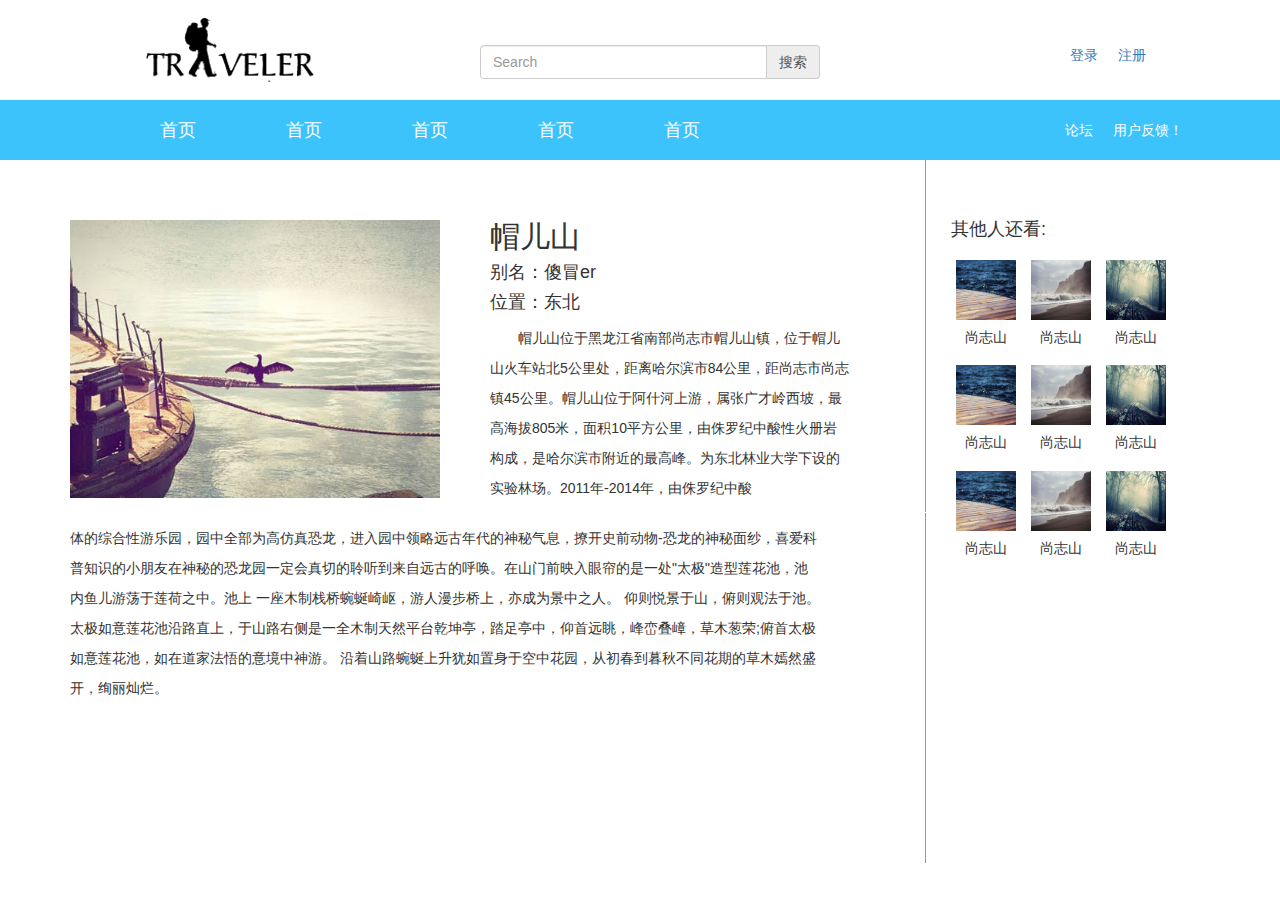
<file: public/space-x.html>
<!doctype html> 
<html>
<head>
<meta charset="utf-8">
<title>风景详情页</title>
<style type="text/css">

*{margin: 0;padding: 0;}

.nav-right li{float: left;list-style-type: none;}
.nav-right li a{margin-left: 20px;}
.daohang{width: 100%;height: 60px;background-color: #3DC3FB;}

.nav li{float: left;margin-left: 60px;margin-top: 8px;font-family: "微软雅黑"; }
.nav li a {color: #fff; font-size: 18px; }
.nav-r li{float: left;list-style-type: none;}
.nav-r li a{margin-left: 20px;color: #fff;}
.tu li{float:left;list-style: none;margin-left: 15px;}

 
</style>
<link rel="stylesheet" type="text/css" href="bootstrap/css/bootstrap.min.css">
 <script type="text/javascript" src="js/handlebars-v4.0.5.js"></script>
 <script type="text/javascript" src="js/arg-1.3.js"></script>
 <script type="text/javascript" src="js/"></script>

 
   

 
 
  
 
 
 
</head>
<body >
    <!-- top  --> 

 <div class="top">
  <div class="container">
    <div class="row">
      <div class="col-md-4 ">
      <img src="images/logo-2.jpg" style="margin-left: 60px;">
        
      </div>
      <div class="col-md-4">
        <div class="input-group" style="margin-top: 45px;margin-left: 20px;"> 
          <input type="text" class="form-control" placeholder="Search">
           <span class="input-group-addon"><button style="border:none;">搜索</button></span>
        </div>
      </div>
      <div class="col-md-4">
        <ul class="nav-right" style="margin-left: 200px;margin-top: 45px;">
          <li><a href="#">登录</a></li>
          <li><a href="#">注册</a></li>
        </ul>
         

      </div>
    </div>
  </div>
</div>
<!-- top -->
<!-- nav -->
<div class="daohang">
  <div class="container">
    <div class="col-md-8">
       <ul class="nav"> 
          <li class="active"><a href="#">首页</a></li>
          <li><a href="#">首页</a></li>
          <li><a href="#">首页</a></li>
          <li><a href="#">首页</a></li>
          <li><a href="#">首页</a></li>
        </ul> 
    </div>
    <div class="col-md-4">
       <ul class="nav-r" style="margin-left: 200px;margin-top: 20px;">
          <li><a href="#">论坛</a></li>
          <li><a href="#">用户反馈！</a></li>
        </ul>
    </div>
  </div>
</div>
<!-- nav -->

<!-- main -->
<div class="main">
  <div class="container">
    <div class="row">
      <div class="col-md-4" >
       <img src="images/7.jpg" style="margin-top: 60px;width: 370px;"> 
      </div>
      <div class="col-md-4" style="margin-left: 30px;">
        <h2 style="margin-top: 60px; ">帽儿山</h2> 
        <h4>别名：傻冒er</h4>
        <h4>位置：东北</h4>
        <h5 style="line-height: 30px;">　　帽儿山位于黑龙江省南部尚志市帽儿山镇，位于帽儿山火车站北5公里处，距离哈尔滨市84公里，距尚志市尚志镇45公里。帽儿山位于阿什河上游，属张广才岭西坡，最高海拔805米，面积10平方公里，由侏罗纪中酸性火册岩构成，是哈尔滨市附近的最高峰。为东北林业大学下设的实验林场。2011年-2014年，由侏罗纪中酸</h5></div> 
<div class="col-md-4" style="border-left:solid 1px #999; height:352px;width: 270px;margin-left: 60px;">
  <h4 style="margin-top: 60px;margin-left: 10px;">其他人还看:</h4>
  <ul class="tu">
  <li><img src="images/27.jpg" style="width: 60px;height: 60px; margin-top:10px;">
<h5 style="text-align: center;">尚志山</h5>
  </li>
    <li><img src="images/22.jpg" style="width: 60px;height: 60px; margin-top:10px;">
    <h5 style="text-align: center;">尚志山</h5>
    </li> 
      <li><img src="images/11.jpg" style="width: 60px;height:60px; margin-top:10px;">
  <h5 style="text-align: center;">尚志山</h5>
      </li>  
  </ul>
  <ul class="tu">
  <li><img src="images/27.jpg" style="width: 60px;height: 60px; margin-top:10px;">
<h5 style="text-align: center;">尚志山</h5>
  </li>
    <li><img src="images/22.jpg" style="width: 60px;height: 60px; margin-top:10px;">
    <h5 style="text-align: center;">尚志山</h5>
    </li> 
      <li><img src="images/11.jpg" style="width: 60px;height:60px; margin-top:10px;">
  <h5 style="text-align: center;">尚志山</h5>
      </li>  
  </ul>
  <ul class="tu">
  <li><img src="images/27.jpg" style="width: 60px;height: 60px; margin-top:10px;">
<h5 style="text-align: center;">尚志山</h5>
  </li>
    <li><img src="images/22.jpg" style="width: 60px;height: 60px; margin-top:10px;">
    <h5 style="text-align: center;">尚志山</h5>
    </li> 
      <li><img src="images/11.jpg" style="width: 60px;height:60px; margin-top:10px;">
  <h5 style="text-align: center;">尚志山</h5>
      </li>  
  </ul>
</div>
  </div>
<div class="row">
<div class="col-md-8"> 
    <h5 style="line-height: 30px;  ">体的综合性游乐园，园中全部为高仿真恐龙，进入园中领略远古年代的神秘气息，撩开史前动物-恐龙的神秘面纱，喜爱科普知识的小朋友在神秘的恐龙园一定会真切的聆听到来自远古的呼唤。在山门前映入眼帘的是一处"太极"造型莲花池，池内鱼儿游荡于莲荷之中。池上 一座木制栈桥蜿蜒崎岖，游人漫步桥上，亦成为景中之人。

仰则悦景于山，俯则观法于池。太极如意莲花池沿路直上，于山路右侧是一全木制天然平台乾坤亭，踏足亭中，仰首远眺，峰峦叠嶂，草木葱荣;俯首太极如意莲花池，如在道家法悟的意境中神游。

沿着山路蜿蜒上升犹如置身于空中花园，从初春到暮秋不同花期的草木嫣然盛开，绚丽灿烂。</h5>
  </div> 
  <div class="col-md-4" style="border-left:solid 1px #999; height:350px;width: 270px;margin-left: 90px;"></div>
  </div> 
    </div>
 </div>
       
           
      

 



		 


	 

 
</body>
</html>
</file>
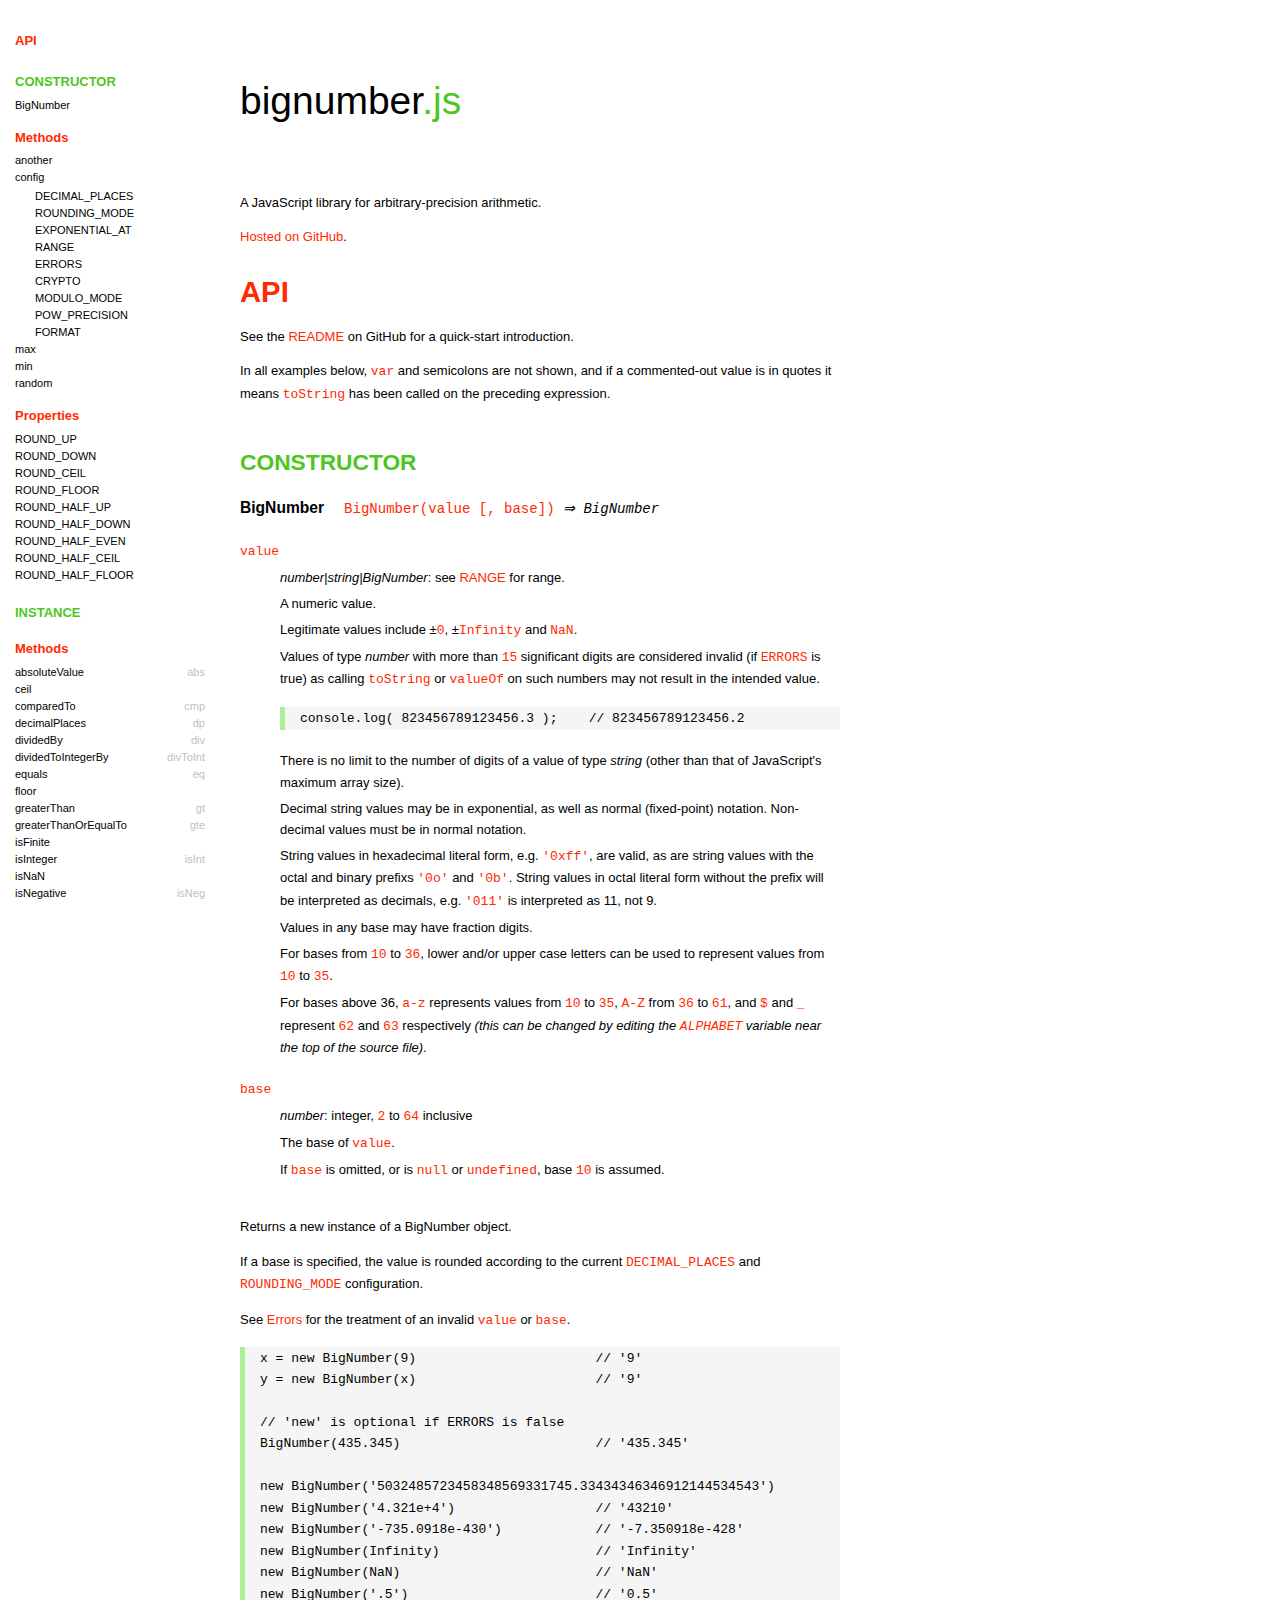
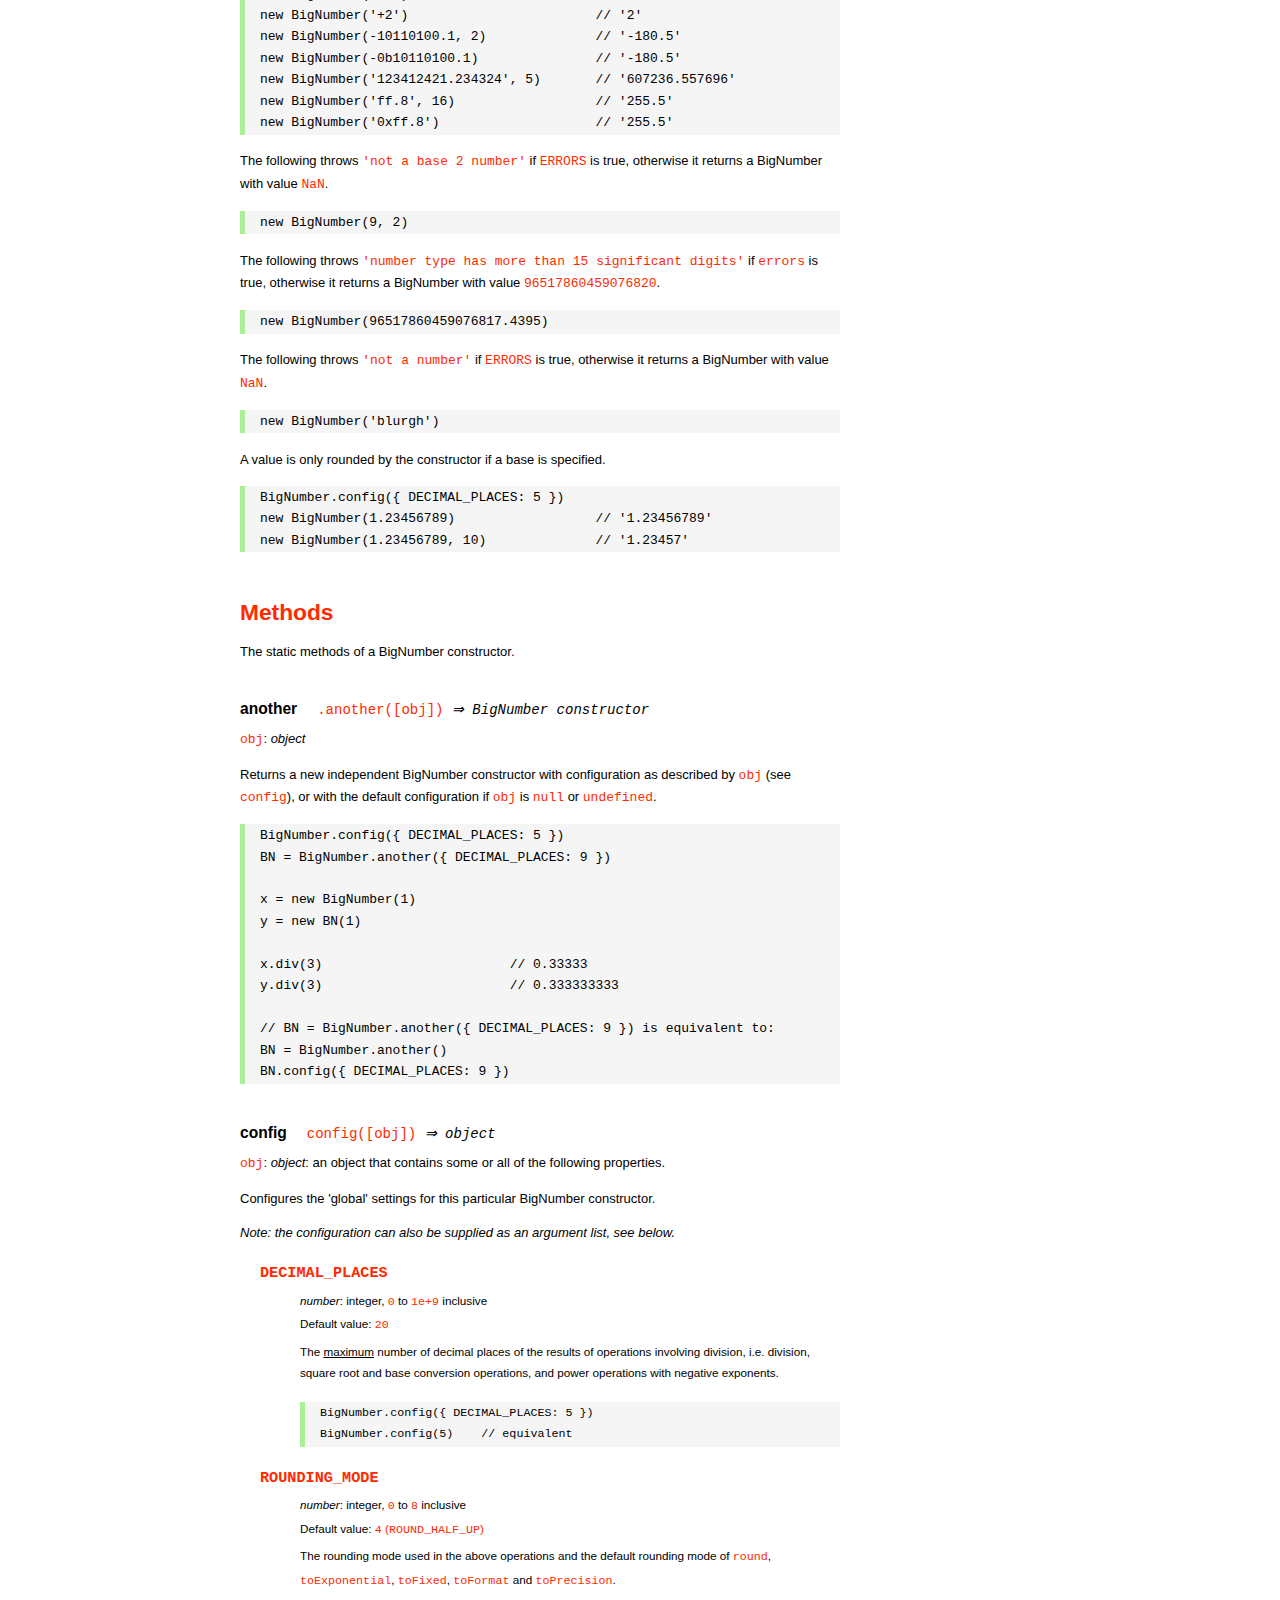
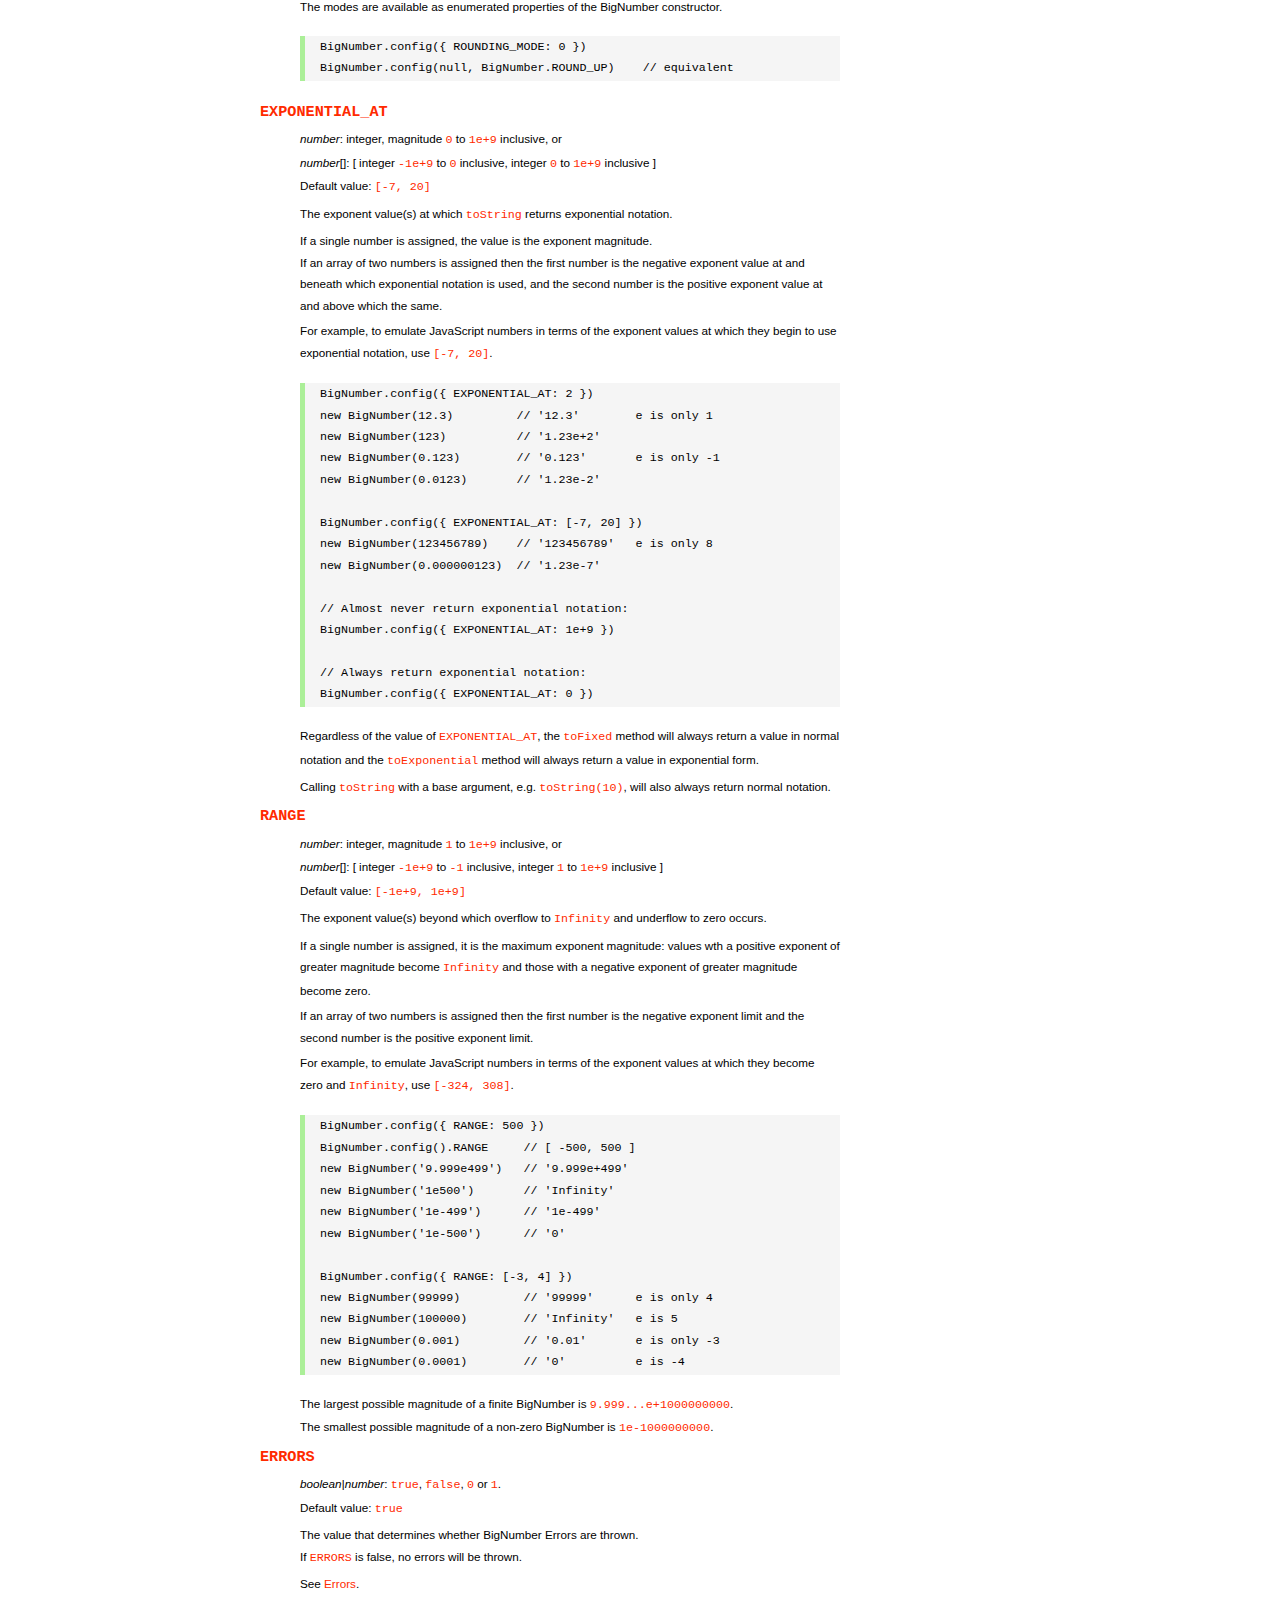
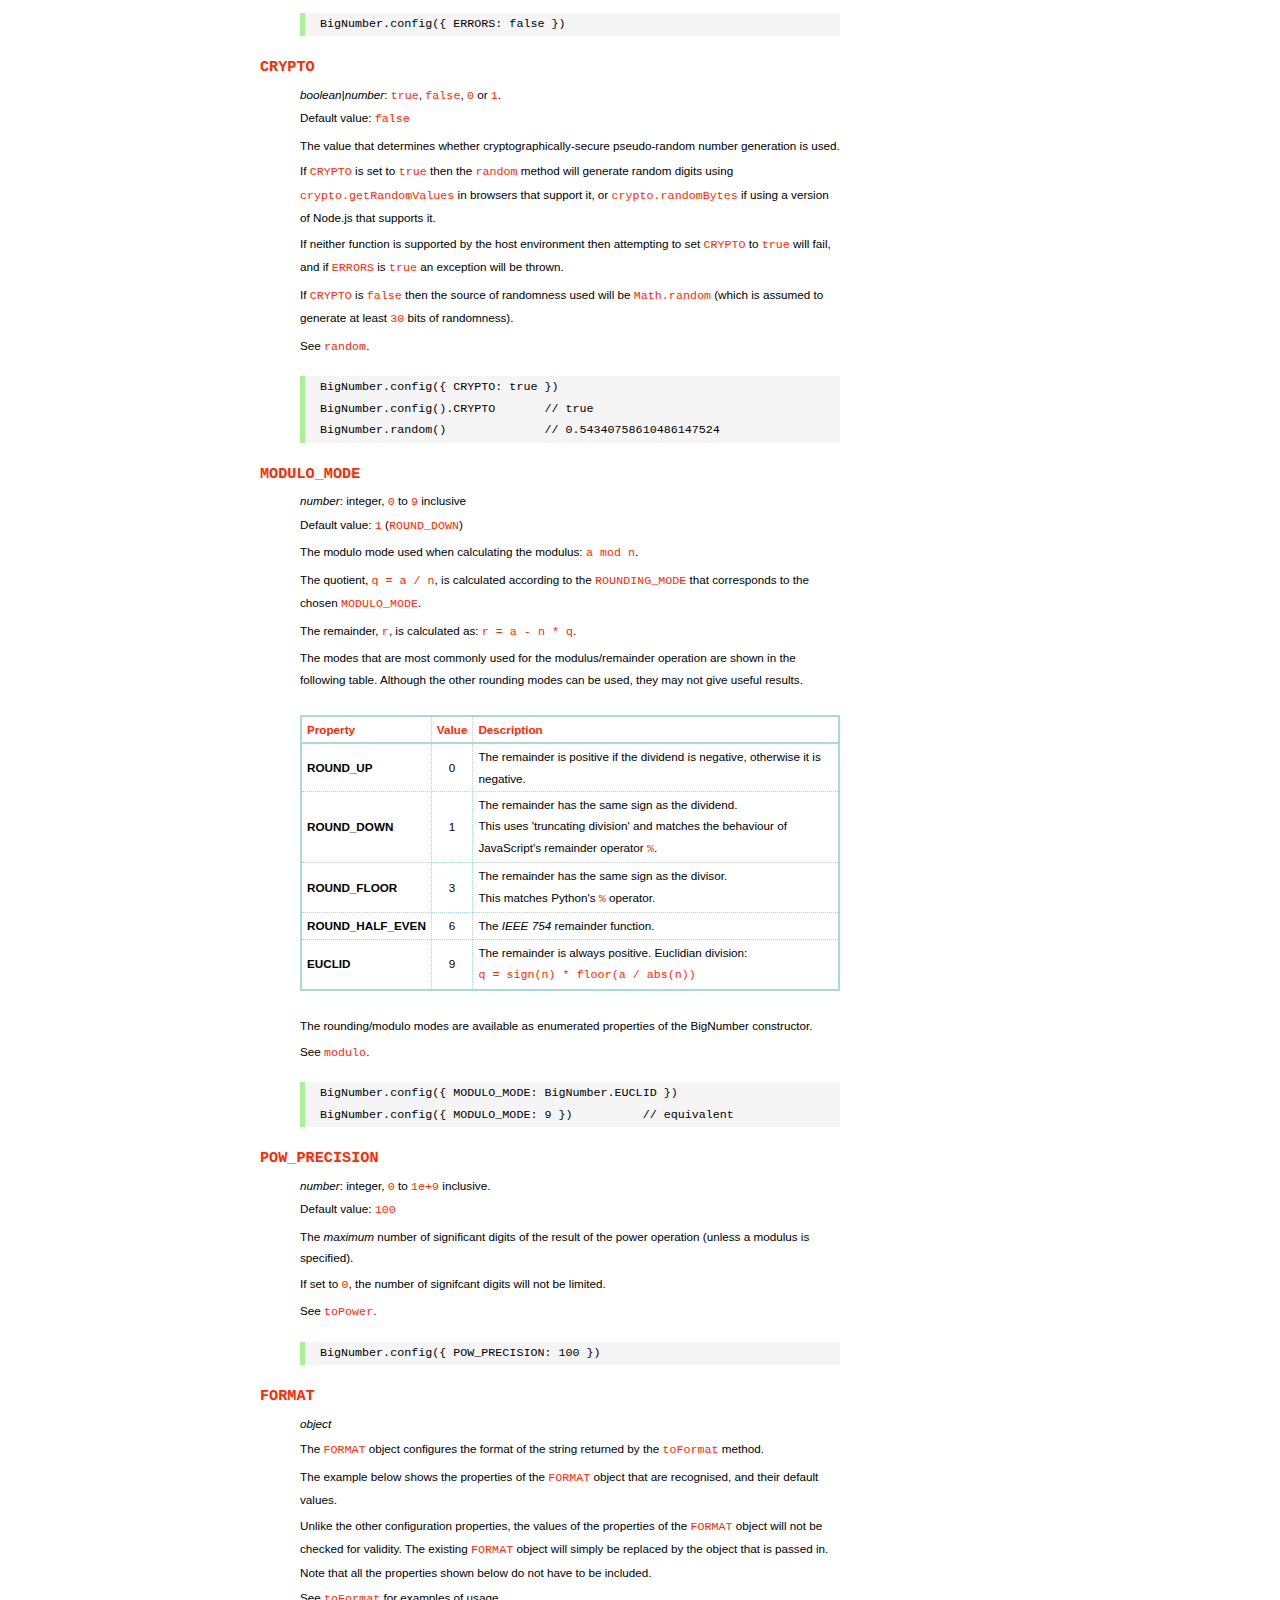
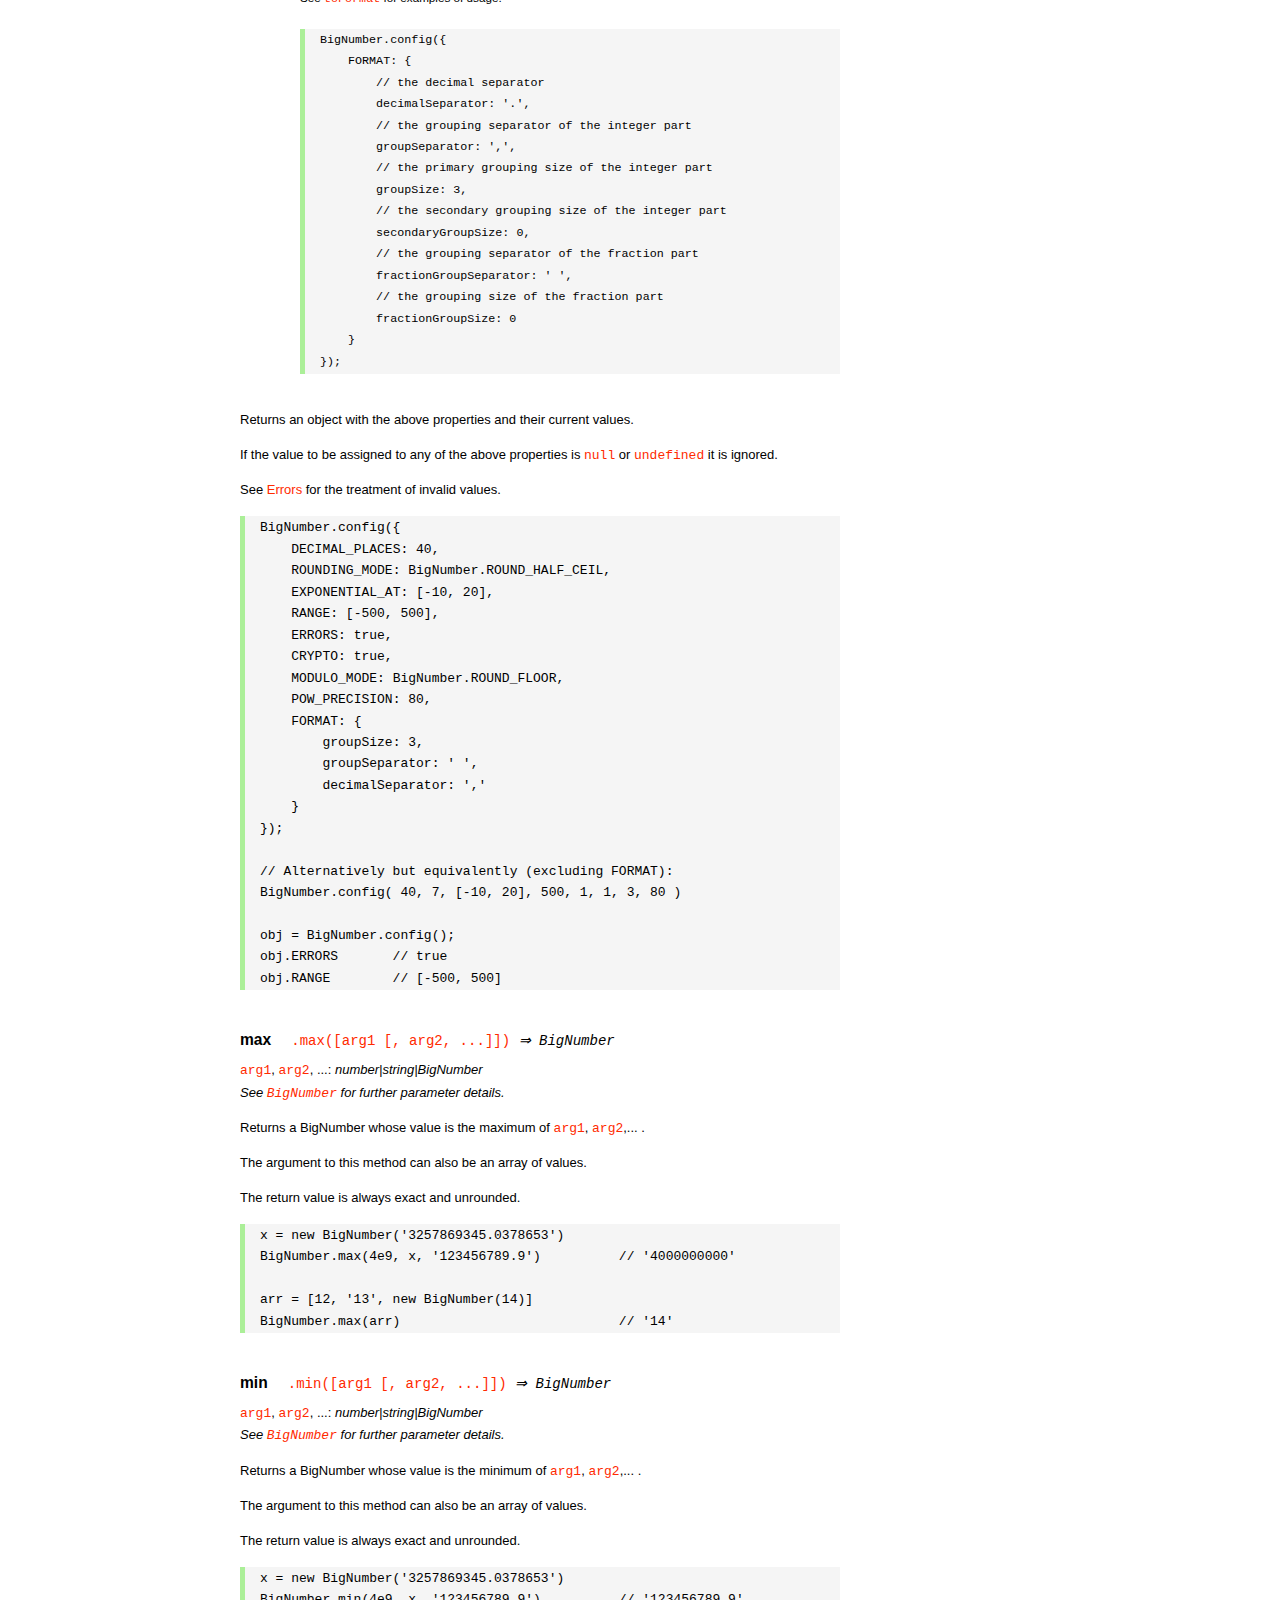
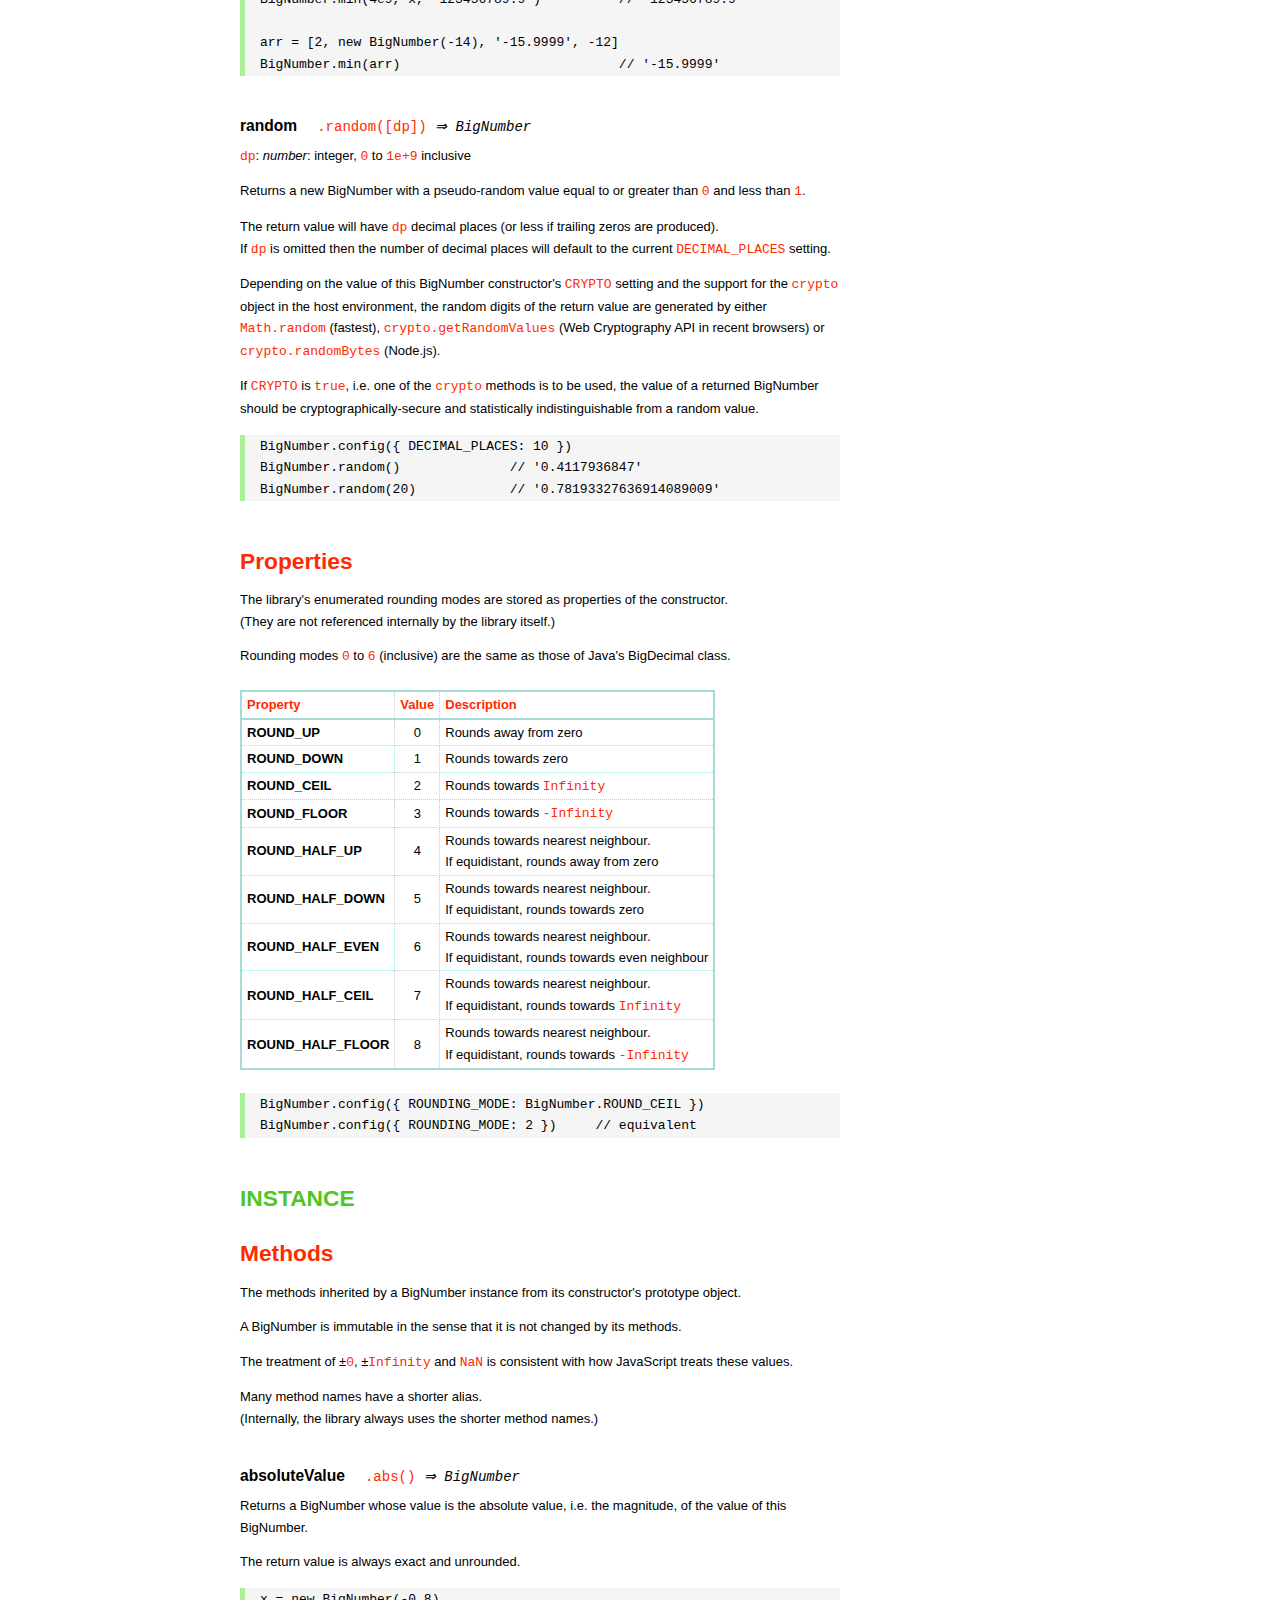
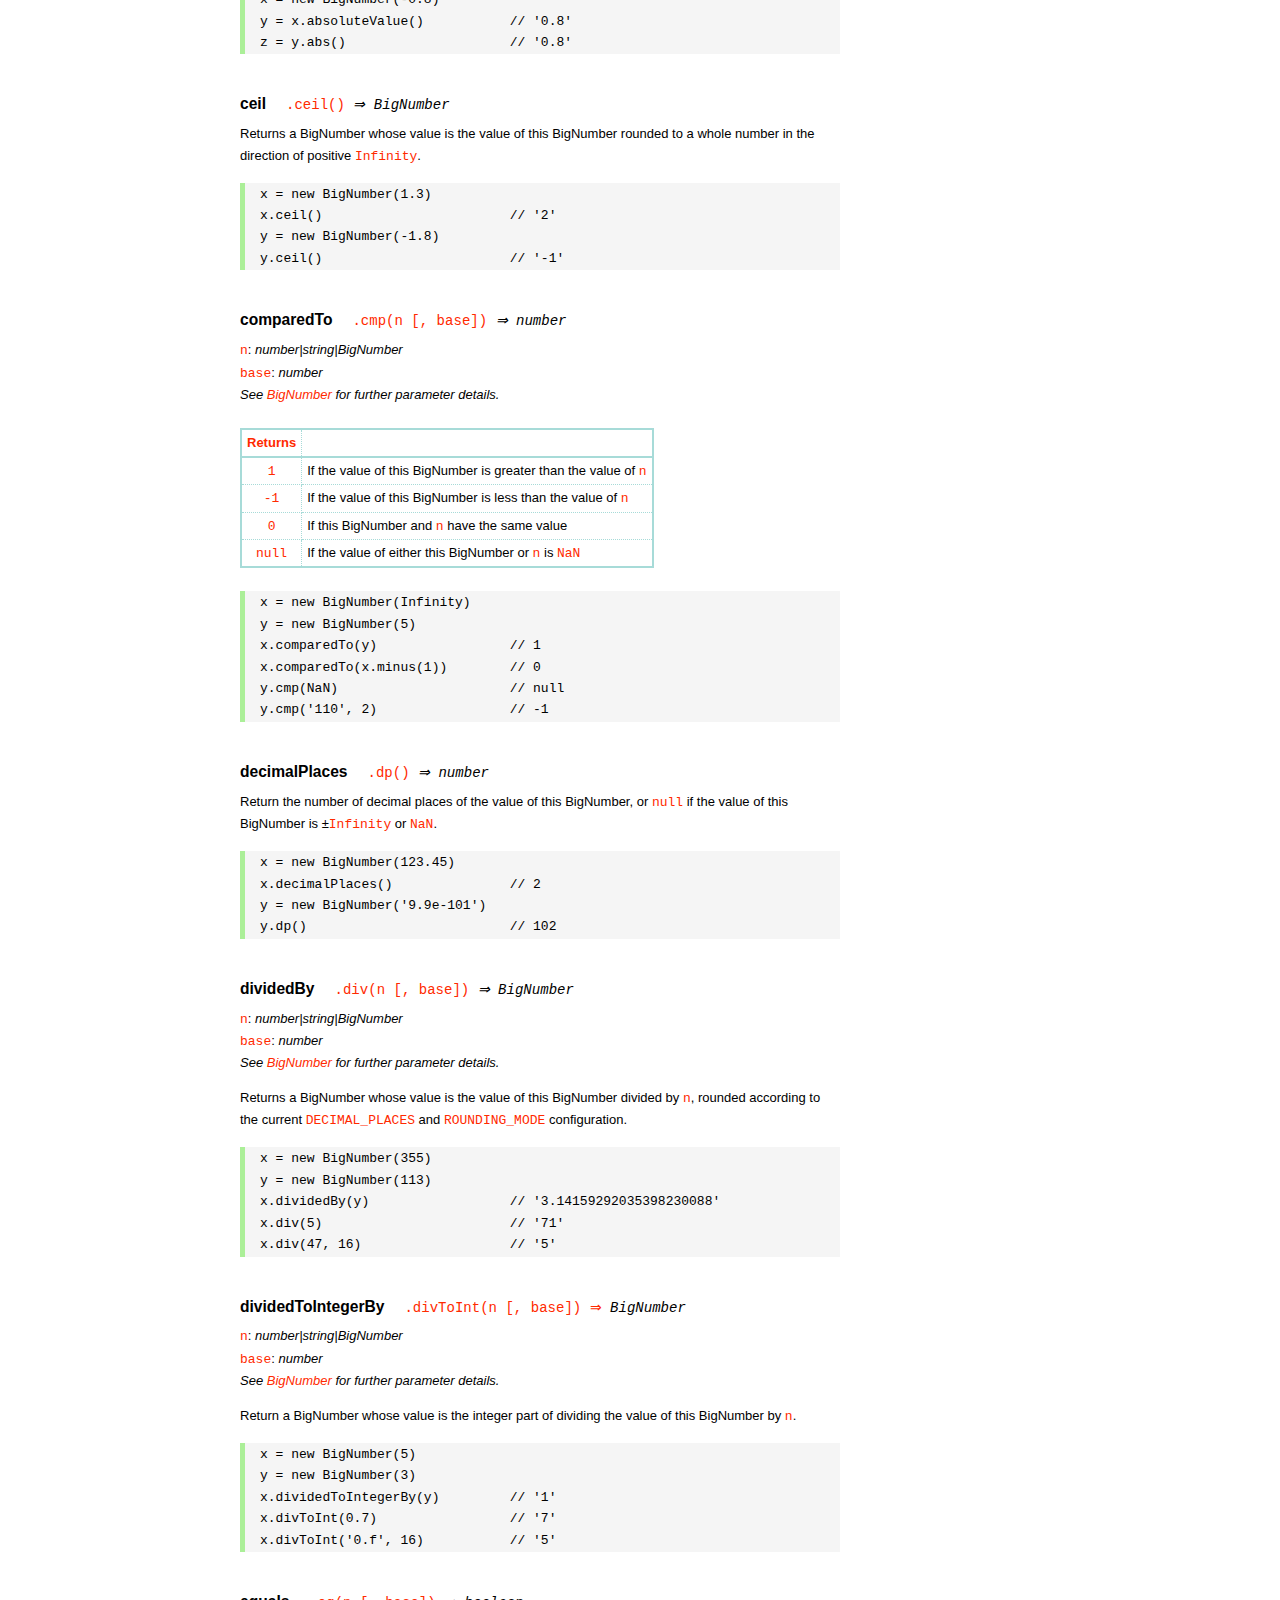
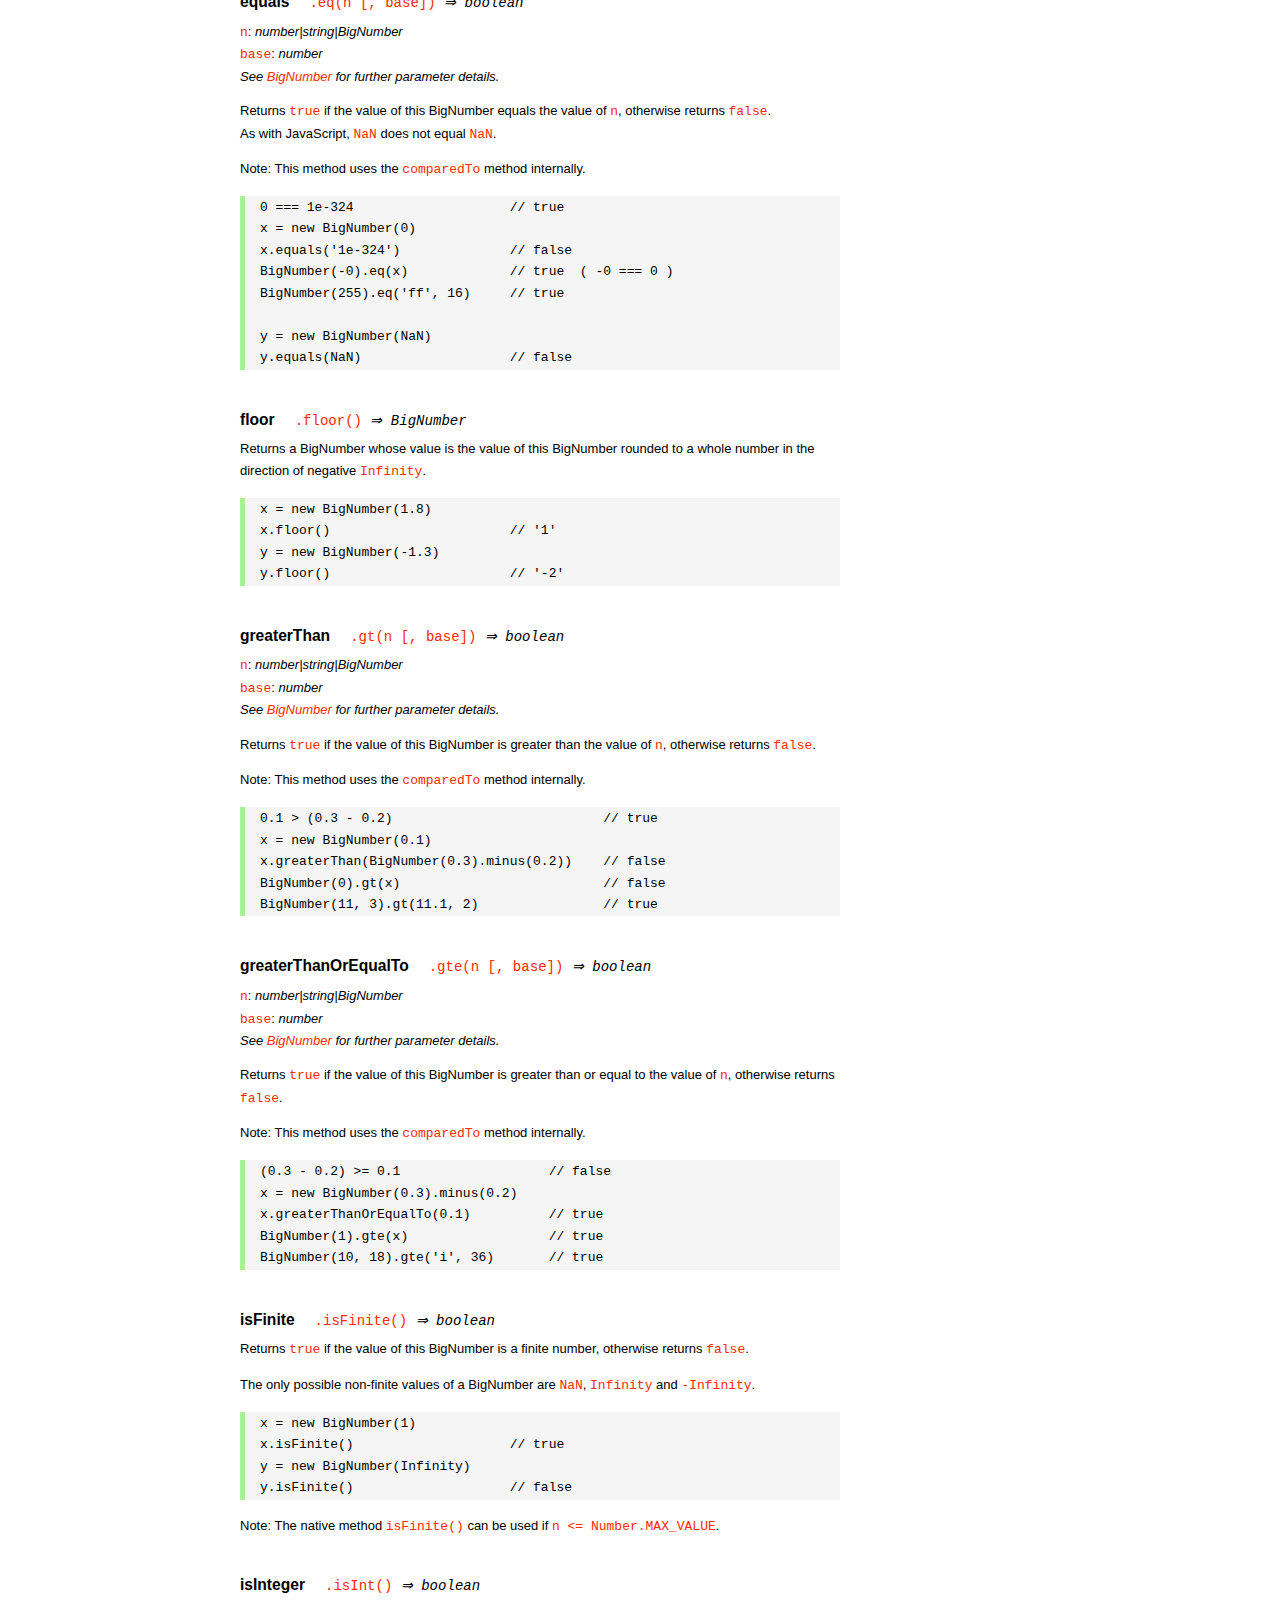
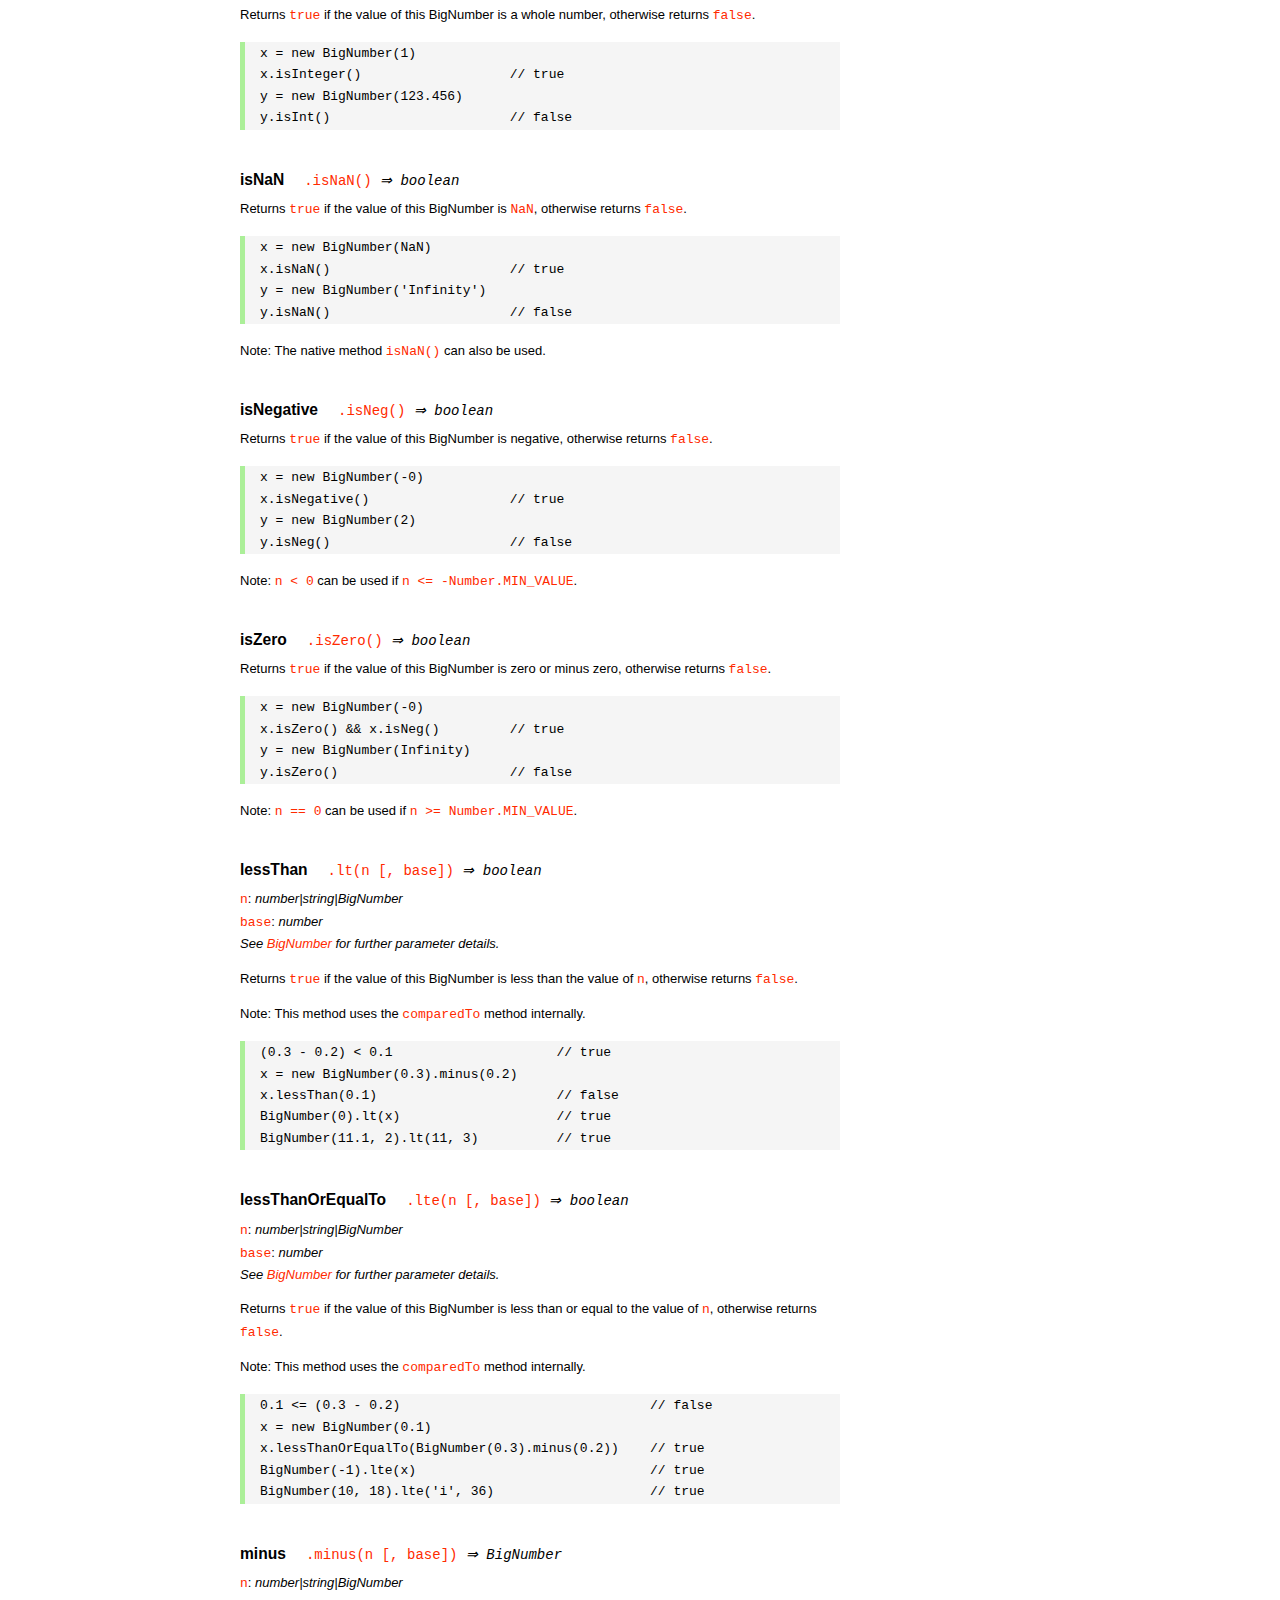
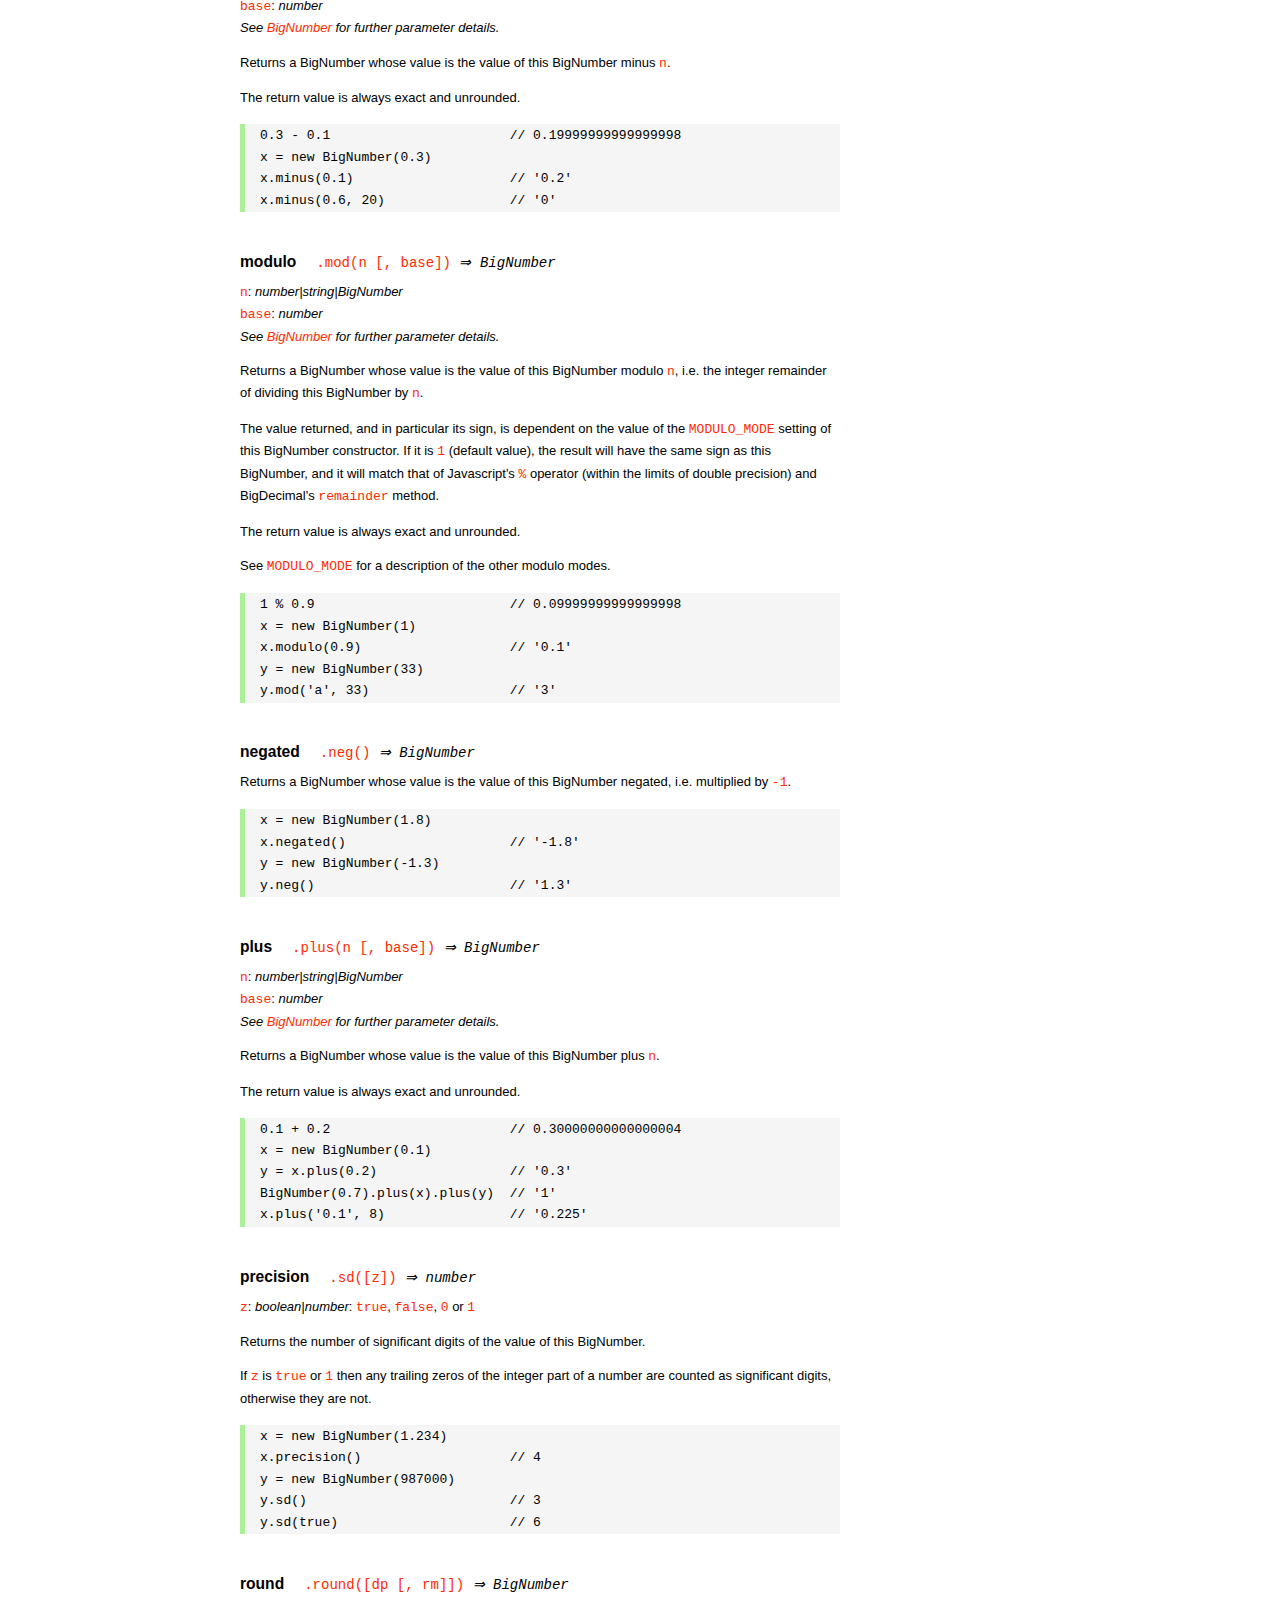
<file: node_modules/bignumber.js/doc/API.html>
<!DOCTYPE HTML>
<html>
<head>
<meta charset="utf-8">
<meta http-equiv="X-UA-Compatible" content="IE=edge">
<meta name="Author" content="M Mclaughlin">
<title>bignumber.js API</title>
<style>
html{font-size:100%}
body{background:#fff;font-family:"Helvetica Neue",Helvetica,Arial,sans-serif;font-size:13px;
  line-height:1.65em;min-height:100%;margin:0}
body,i{color:#000}
.nav{background:#fff;position:fixed;top:0;bottom:0;left:0;width:200px;overflow-y:auto;
  padding:15px 0 30px 15px}
div.container{width:600px;margin:50px 0 50px 240px}
p{margin:0 0 1em;width:600px}
pre,ul{margin:1em 0}
h1,h2,h3,h4,h5{margin:0;padding:1.5em 0 0}
h1,h2{padding:.75em 0}
!h1{font:400 3em Consolas,monaco,monospace;color:#000;margin-bottom:1em}
h1{font:400 3em Verdana,sans-serif;color:#000;margin-bottom:1em}
h2{font-size:2.25em;color:#ff2a00}
h3{font-size:1.75em;color:#4dc71f}
h4{font-size:1.75em;color:#ff2a00;padding-bottom:.75em}
h5{font-size:1.2em;margin-bottom:.4em}
h6{font-size:1.1em;margin-bottom:0.8em;padding:0.5em 0}
dd{padding-top:.35em}
dt{padding-top:.5em}
b{font-weight:700}
dt b{font-size:1.3em}
a,a:visited{color:#ff2a00;text-decoration:none}
a:active,a:hover{outline:0;text-decoration:underline}
.nav a,.nav b,.nav a:visited{display:block;color:#ff2a00;font-weight:700; margin-top:15px}
.nav b{color:#4dc71f;margin-top:20px;cursor:default;width:auto}
ul{list-style-type:none;padding:0 0 0 20px}
.nav ul{line-height:14px;padding-left:0;margin:5px 0 0}
.nav ul a,.nav ul a:visited,span{display:inline;color:#000;font-family:Verdana,Geneva,sans-serif;
  font-size:11px;font-weight:400;margin:0}
.inset,ul.inset{margin-left:20px}
.inset{font-size:.9em}
.nav li{width:auto;margin:0 0 3px}
.alias{font-style:italic;margin-left:20px}
table{border-collapse:collapse;border-spacing:0;border:2px solid #a7dbd8;margin:1.75em 0;padding:0}
td,th{text-align:left;margin:0;padding:2px 5px;border:1px dotted #a7dbd8}
th{border-top:2px solid #a7dbd8;border-bottom:2px solid #a7dbd8;color:#ff2a00}
code,pre{font-family:Consolas, monaco, monospace;font-weight:400}
pre{background:#f5f5f5;white-space:pre-wrap;word-wrap:break-word;border-left:5px solid #abef98;
  padding:1px 0 1px 15px;margin:1.2em 0}
code,.nav-title{color:#ff2a00}
.end{margin-bottom:25px}
.centre{text-align:center}
.error-table{font-size:13px;width:100%}
#faq{margin:3em 0 0}
li span{float:right;margin-right:10px;color:#c0c0c0}
#js{font:inherit;color:#4dc71f}
</style>
</head>
<body>

  <div class="nav">

    <a class='nav-title' href="#">API</a>

    <b> CONSTRUCTOR </b>
    <ul>
      <li><a href="#bignumber">BigNumber</a></li>
    </ul>

    <a href="#methods">Methods</a>
    <ul>
      <li><a href="#another">another</a></li>
      <li><a href="#config" >config</a></li>
      <li>
        <ul class="inset">
          <li><a href="#decimal-places">DECIMAL_PLACES</a></li>
          <li><a href="#rounding-mode" >ROUNDING_MODE</a></li>
          <li><a href="#exponential-at">EXPONENTIAL_AT</a></li>
          <li><a href="#range"         >RANGE</a></li>
          <li><a href="#errors"        >ERRORS</a></li>
          <li><a href="#crypto"        >CRYPTO</a></li>
          <li><a href="#modulo-mode"   >MODULO_MODE</a></li>
          <li><a href="#pow-precision" >POW_PRECISION</a></li>
          <li><a href="#format"        >FORMAT</a></li>
        </ul>
      </li>
      <li><a href="#max"    >max</a></li>
      <li><a href="#min"    >min</a></li>
      <li><a href="#random" >random</a></li>
    </ul>

    <a href="#constructor-properties">Properties</a>
    <ul>
      <li><a href="#round-up"        >ROUND_UP</a></li>
      <li><a href="#round-down"      >ROUND_DOWN</a></li>
      <li><a href="#round-ceil"      >ROUND_CEIL</a></li>
      <li><a href="#round-floor"     >ROUND_FLOOR</a></li>
      <li><a href="#round-half-up"   >ROUND_HALF_UP</a></li>
      <li><a href="#round-half-down" >ROUND_HALF_DOWN</a></li>
      <li><a href="#round-half-even" >ROUND_HALF_EVEN</a></li>
      <li><a href="#round-half-ceil" >ROUND_HALF_CEIL</a></li>
      <li><a href="#round-half-floor">ROUND_HALF_FLOOR</a></li>
    </ul>

    <b> INSTANCE </b>

    <a href="#prototype-methods">Methods</a>
    <ul>
      <li><a href="#abs"    >absoluteValue       </a><span>abs</span>     </li>
      <li><a href="#ceil"   >ceil                </a>                     </li>
      <li><a href="#cmp"    >comparedTo          </a><span>cmp</span>     </li>
      <li><a href="#dp"     >decimalPlaces       </a><span>dp</span>      </li>
      <li><a href="#div"    >dividedBy           </a><span>div</span>     </li>
      <li><a href="#divInt" >dividedToIntegerBy  </a><span>divToInt</span></li>
      <li><a href="#eq"     >equals              </a><span>eq</span>      </li>
      <li><a href="#floor"  >floor               </a>                     </li>
      <li><a href="#gt"     >greaterThan         </a><span>gt</span>      </li>
      <li><a href="#gte"    >greaterThanOrEqualTo</a><span>gte</span>     </li>
      <li><a href="#isF"    >isFinite            </a>                     </li>
      <li><a href="#isInt"  >isInteger           </a><span>isInt</span>   </li>
      <li><a href="#isNaN"  >isNaN               </a>                     </li>
      <li><a href="#isNeg"  >isNegative          </a><span>isNeg</span>   </li>
      <li><a href="#isZ"    >isZero              </a>                     </li>
      <li><a href="#lt"     >lessThan            </a><span>lt</span>      </li>
      <li><a href="#lte"    >lessThanOrEqualTo   </a><span>lte</span>     </li>
      <li><a href="#minus"  >minus               </a><span>sub</span>     </li>
      <li><a href="#mod"    >modulo              </a><span>mod</span>     </li>
      <li><a href="#neg"    >negated             </a><span>neg</span>     </li>
      <li><a href="#plus"   >plus                </a><span>add</span>     </li>
      <li><a href="#sd"     >precision           </a><span>sd</span>      </li>
      <li><a href="#round"  >round               </a>                     </li>
      <li><a href="#shift"  >shift               </a>                     </li>
      <li><a href="#sqrt"   >squareRoot          </a><span>sqrt</span>    </li>
      <li><a href="#times"  >times               </a><span>mul</span>     </li>
      <li><a href="#toD"    >toDigits            </a>                     </li>
      <li><a href="#toE"    >toExponential       </a>                     </li>
      <li><a href="#toFix"  >toFixed             </a>                     </li>
      <li><a href="#toFor"  >toFormat            </a>                     </li>
      <li><a href="#toFr"   >toFraction          </a>                     </li>
      <li><a href="#toJSON" >toJSON              </a>                     </li>
      <li><a href="#toN"    >toNumber            </a>                     </li>
      <li><a href="#pow"    >toPower             </a><span>pow</span>     </li>
      <li><a href="#toP"    >toPrecision         </a>                     </li>
      <li><a href="#toS"    >toString            </a>                     </li>
      <li><a href="#trunc"  >truncated           </a><span>trunc</span>   </li>
      <li><a href="#valueOf">valueOf             </a>                     </li>
    </ul>

    <a href="#instance-properties">Properties</a>
    <ul>
      <li><a href="#coefficient">c: coefficient</a></li>
      <li><a href="#exponent"   >e: exponent</a></li>
      <li><a href="#sign"       >s: sign</a></li>
    </ul>

    <a href="#zero-nan-infinity">Zero, NaN &amp; Infinity</a>
    <a href="#Errors">Errors</a>
    <a class='end' href="#faq">FAQ</a>

  </div>

  <div class="container">

    <h1>bignumber<span id='js'>.js</span></h1>

    <p>A JavaScript library for arbitrary-precision arithmetic.</p>
    <p><a href="https://github.com/MikeMcl/bignumber.js">Hosted on GitHub</a>. </p>

    <h2>API</h2>

    <p>
      See the <a href='https://github.com/MikeMcl/bignumber.js'>README</a> on GitHub for a
      quick-start introduction.
    </p>
    <p>
      In all examples below, <code>var</code> and semicolons are not shown, and if a commented-out
      value is in quotes it means <code>toString</code> has been called on the preceding expression.
    </p>


    <h3>CONSTRUCTOR</h3>

    <h5 id="bignumber">
      BigNumber<code class='inset'>BigNumber(value [, base]) <i>&rArr; BigNumber</i></code>
    </h5>
    <dl>
      <dt><code>value</code></dt>
      <dd>
        <i>number|string|BigNumber</i>: see <a href='#range'>RANGE</a> for
        range.
      </dd>
      <dd>
        A numeric value.
      </dd>
      <dd>
        Legitimate values include &plusmn;<code>0</code>, &plusmn;<code>Infinity</code> and
        <code>NaN</code>.
      </dd>
      <dd>
        Values of type <em>number</em> with more than <code>15</code> significant digits are
        considered invalid (if <a href='#errors'><code>ERRORS</code></a> is true) as calling
        <code><a href='#toS'>toString</a></code> or <code><a href='#valueOf'>valueOf</a></code> on
        such numbers may not result in the intended value.
        <pre>console.log( 823456789123456.3 );    // 823456789123456.2</pre>
      </dd>
      <dd>
        There is no limit to the number of digits of a value of type <em>string</em> (other than
        that of JavaScript's maximum array size).
      </dd>
      <dd>
        Decimal string values may be in exponential, as well as normal (fixed-point) notation.
        Non-decimal values must be in normal notation.
      </dd>
      <dd>
        String values in hexadecimal literal form, e.g. <code>'0xff'</code>, are valid, as are
        string values with the octal and binary prefixs <code>'0o'</code> and <code>'0b'</code>.
        String values in octal literal form without the prefix will be interpreted as
        decimals, e.g. <code>'011'</code> is interpreted as 11, not 9.
      </dd>
      <dd>Values in any base may have fraction digits.</dd>
      <dd>
        For bases from <code>10</code> to <code>36</code>, lower and/or upper case letters can be
        used to represent values from <code>10</code> to <code>35</code>.
      </dd>
      <dd>
        For bases above 36, <code>a-z</code> represents values from <code>10</code> to
        <code>35</code>, <code>A-Z</code> from <code>36</code> to <code>61</code>, and
        <code>$</code> and <code>_</code> represent <code>62</code> and <code>63</code> respectively
        <i>(this can be changed by editing the <code>ALPHABET</code> variable near the top of the
        source file)</i>.
      </dd>
    </dl>
    <dl>
      <dt><code>base</code></dt>
      <dd>
        <i>number</i>: integer, <code>2</code> to <code>64</code> inclusive
      </dd>
      <dd>The base of <code>value</code>.</dd>
      <dd>
        If <code>base</code> is omitted, or is <code>null</code> or <code>undefined</code>, base
        <code>10</code> is assumed.
      </dd>
    </dl>
    <br />
    <p>Returns a new instance of a BigNumber object.</p>
    <p>
      If a base is specified, the value is rounded according to
      the current <a href='#decimal-places'><code>DECIMAL_PLACES</code></a> and
      <a href='#rounding-mode'><code>ROUNDING_MODE</code></a> configuration.
    </p>
    <p>
      See <a href='#Errors'>Errors</a> for the treatment of an invalid <code>value</code> or
      <code>base</code>.
    </p>
    <pre>
x = new BigNumber(9)                       // '9'
y = new BigNumber(x)                       // '9'

// 'new' is optional if ERRORS is false
BigNumber(435.345)                         // '435.345'

new BigNumber('5032485723458348569331745.33434346346912144534543')
new BigNumber('4.321e+4')                  // '43210'
new BigNumber('-735.0918e-430')            // '-7.350918e-428'
new BigNumber(Infinity)                    // 'Infinity'
new BigNumber(NaN)                         // 'NaN'
new BigNumber('.5')                        // '0.5'
new BigNumber('+2')                        // '2'
new BigNumber(-10110100.1, 2)              // '-180.5'
new BigNumber(-0b10110100.1)               // '-180.5'
new BigNumber('123412421.234324', 5)       // '607236.557696'
new BigNumber('ff.8', 16)                  // '255.5'
new BigNumber('0xff.8')                    // '255.5'</pre>
    <p>
      The following throws <code>'not a base 2 number'</code> if
      <a href='#errors'><code>ERRORS</code></a> is true, otherwise it returns a BigNumber with value
      <code>NaN</code>.
    </p>
    <pre>new BigNumber(9, 2)</pre>
    <p>
      The following throws <code>'number type has more than 15 significant digits'</code> if
      <a href='#errors'><code>errors</code></a> is true, otherwise it returns a BigNumber with value
      <code>96517860459076820</code>.
    </p>
    <pre>new BigNumber(96517860459076817.4395)</pre>
    <p>
      The following throws <code>'not a number'</code> if <a href='#errors'><code>ERRORS</code></a>
      is true, otherwise it returns a BigNumber with value <code>NaN</code>.
    </p>
    <pre>new BigNumber('blurgh')</pre>
    <p>
      A value is only rounded by the constructor if a base is specified.
    </p>
    <pre>BigNumber.config({ DECIMAL_PLACES: 5 })
new BigNumber(1.23456789)                  // '1.23456789'
new BigNumber(1.23456789, 10)              // '1.23457'</pre>



    <h4 id="methods">Methods</h4>
     <p>The static methods of a BigNumber constructor.</p>




    <h5 id="another">
       another<code class='inset'>.another([obj]) <i>&rArr; BigNumber constructor</i></code>
    </h5>
    <p><code>obj</code>: <i>object</i></p>
    <p>
      Returns a new independent BigNumber constructor with configuration as described by
      <code>obj</code> (see <a href='#config'><code>config</code></a>), or with the default
      configuration if <code>obj</code> is <code>null</code> or <code>undefined</code>.
    </p>
    <pre>BigNumber.config({ DECIMAL_PLACES: 5 })
BN = BigNumber.another({ DECIMAL_PLACES: 9 })

x = new BigNumber(1)
y = new BN(1)

x.div(3)                        // 0.33333
y.div(3)                        // 0.333333333

// BN = BigNumber.another({ DECIMAL_PLACES: 9 }) is equivalent to:
BN = BigNumber.another()
BN.config({ DECIMAL_PLACES: 9 })</pre>



    <h5 id="config">config<code class='inset'>config([obj]) <i>&rArr; object</i></code></h5>
    <p>
      <code>obj</code>: <i>object</i>: an object that contains some or all of the following
      properties.
    </p>
    <p>Configures the 'global' settings for this particular BigNumber constructor.</p>
    <p><i>Note: the configuration can also be supplied as an argument list, see below.</i></p>
    <dl class='inset'>
      <dt id="decimal-places"><code><b>DECIMAL_PLACES</b></code></dt>
      <dd>
        <i>number</i>: integer, <code>0</code> to <code>1e+9</code> inclusive<br />
        Default value: <code>20</code>
      </dd>
      <dd>
        The <u>maximum</u> number of decimal places of the results of operations involving
        division, i.e. division, square root and base conversion operations, and power
        operations with negative exponents.<br />
      </dd>
      <dd>
      <pre>BigNumber.config({ DECIMAL_PLACES: 5 })
BigNumber.config(5)    // equivalent</pre>
      </dd>



      <dt id="rounding-mode"><code><b>ROUNDING_MODE</b></code></dt>
      <dd>
        <i>number</i>: integer, <code>0</code> to <code>8</code> inclusive<br />
        Default value: <code>4</code> <a href="#round-half-up">(<code>ROUND_HALF_UP</code>)</a>
      </dd>
      <dd>
        The rounding mode used in the above operations and the default rounding mode of
        <a href='#round'><code>round</code></a>,
        <a href='#toE'><code>toExponential</code></a>,
        <a href='#toFix'><code>toFixed</code></a>,
        <a href='#toFor'><code>toFormat</code></a> and
        <a href='#toP'><code>toPrecision</code></a>.
      </dd>
      <dd>The modes are available as enumerated properties of the BigNumber constructor.</dd>
       <dd>
      <pre>BigNumber.config({ ROUNDING_MODE: 0 })
BigNumber.config(null, BigNumber.ROUND_UP)    // equivalent</pre>
        </dd>



      <dt id="exponential-at"><code><b>EXPONENTIAL_AT</b></code></dt>
      <dd>
        <i>number</i>: integer, magnitude <code>0</code> to <code>1e+9</code> inclusive, or
        <br />
        <i>number</i>[]: [ integer <code>-1e+9</code> to <code>0</code> inclusive, integer
        <code>0</code> to <code>1e+9</code> inclusive ]<br />
        Default value: <code>[-7, 20]</code>
      </dd>
      <dd>
        The exponent value(s) at which <code>toString</code> returns exponential notation.
      </dd>
      <dd>
        If a single number is assigned, the value is the exponent magnitude.<br />
        If an array of two numbers is assigned then the first number is the negative exponent
        value at and beneath which exponential notation is used, and the second number is the
        positive exponent value at and above which the same.
      </dd>
      <dd>
        For example, to emulate JavaScript numbers in terms of the exponent values at which they
        begin to use exponential notation, use <code>[-7, 20]</code>.
      </dd>
      <dd>
      <pre>BigNumber.config({ EXPONENTIAL_AT: 2 })
new BigNumber(12.3)         // '12.3'        e is only 1
new BigNumber(123)          // '1.23e+2'
new BigNumber(0.123)        // '0.123'       e is only -1
new BigNumber(0.0123)       // '1.23e-2'

BigNumber.config({ EXPONENTIAL_AT: [-7, 20] })
new BigNumber(123456789)    // '123456789'   e is only 8
new BigNumber(0.000000123)  // '1.23e-7'

// Almost never return exponential notation:
BigNumber.config({ EXPONENTIAL_AT: 1e+9 })

// Always return exponential notation:
BigNumber.config({ EXPONENTIAL_AT: 0 })</pre>
      </dd>
      <dd>
        Regardless of the value of <code>EXPONENTIAL_AT</code>, the <code>toFixed</code> method
        will always return a value in normal notation and the <code>toExponential</code> method
        will always return a value in exponential form.
      </dd>
      <dd>
        Calling <code>toString</code> with a base argument, e.g. <code>toString(10)</code>, will
        also always return normal notation.
      </dd>



      <dt id="range"><code><b>RANGE</b></code></dt>
      <dd>
        <i>number</i>: integer, magnitude <code>1</code> to <code>1e+9</code> inclusive, or
        <br />
        <i>number</i>[]: [ integer <code>-1e+9</code> to <code>-1</code> inclusive, integer
        <code>1</code> to <code>1e+9</code> inclusive ]<br />
        Default value: <code>[-1e+9, 1e+9]</code>
      </dd>
      <dd>
        The exponent value(s) beyond which overflow to <code>Infinity</code> and underflow to
        zero occurs.
      </dd>
      <dd>
        If a single number is assigned, it is the maximum exponent magnitude: values wth a
        positive exponent of greater magnitude become <code>Infinity</code> and those with a
        negative exponent of greater magnitude become zero.
      <dd>
        If an array of two numbers is assigned then the first number is the negative exponent
        limit and the second number is the positive exponent limit.
      </dd>
      <dd>
        For example, to emulate JavaScript numbers in terms of the exponent values at which they
        become zero and <code>Infinity</code>, use <code>[-324, 308]</code>.
      </dd>
      <dd>
      <pre>BigNumber.config({ RANGE: 500 })
BigNumber.config().RANGE     // [ -500, 500 ]
new BigNumber('9.999e499')   // '9.999e+499'
new BigNumber('1e500')       // 'Infinity'
new BigNumber('1e-499')      // '1e-499'
new BigNumber('1e-500')      // '0'

BigNumber.config({ RANGE: [-3, 4] })
new BigNumber(99999)         // '99999'      e is only 4
new BigNumber(100000)        // 'Infinity'   e is 5
new BigNumber(0.001)         // '0.01'       e is only -3
new BigNumber(0.0001)        // '0'          e is -4</pre>
      </dd>
      <dd>
        The largest possible magnitude of a finite BigNumber is
        <code>9.999...e+1000000000</code>.<br />
        The smallest possible magnitude of a non-zero BigNumber is <code>1e-1000000000</code>.
      </dd>



      <dt id="errors"><code><b>ERRORS</b></code></dt>
      <dd>
        <i>boolean|number</i>: <code>true</code>, <code>false</code>, <code>0</code> or
        <code>1</code>.<br />
        Default value: <code>true</code>
      </dd>
      <dd>
        The value that determines whether BigNumber Errors are thrown.<br />
        If <code>ERRORS</code> is false, no errors will be thrown.
      </dd>
      <dd>See <a href='#Errors'>Errors</a>.</dd>
      <dd><pre>BigNumber.config({ ERRORS: false })</pre></dd>



      <dt id="crypto"><code><b>CRYPTO</b></code></dt>
      <dd>
        <i>boolean|number</i>: <code>true</code>, <code>false</code>, <code>0</code> or
        <code>1</code>.<br />
        Default value: <code>false</code>
      </dd>
      <dd>
        The value that determines whether cryptographically-secure pseudo-random number
        generation is used.
      </dd>
      <dd>
        If <code>CRYPTO</code> is set to <code>true</code> then the
        <a href='#random'><code>random</code></a> method will generate random digits using
        <code>crypto.getRandomValues</code> in browsers that support it, or
        <code>crypto.randomBytes</code> if using a version of Node.js that supports it.
      </dd>
      <dd>
        If neither function is supported by the host environment then attempting to set
        <code>CRYPTO</code> to <code>true</code> will fail, and if <code>ERRORS</code>
        is <code>true</code> an exception will be thrown.
      </dd>
      <dd>
        If <code>CRYPTO</code> is <code>false</code> then the source of randomness used will be
        <code>Math.random</code> (which is assumed to generate at least <code>30</code> bits of
        randomness).
      </dd>
      <dd>See <a href='#random'><code>random</code></a>.</dd>
      <dd>
      <pre>BigNumber.config({ CRYPTO: true })
BigNumber.config().CRYPTO       // true
BigNumber.random()              // 0.54340758610486147524</pre>
      </dd>



      <dt id="modulo-mode"><code><b>MODULO_MODE</b></code></dt>
      <dd>
        <i>number</i>: integer, <code>0</code> to <code>9</code> inclusive<br />
        Default value: <code>1</code> (<a href="#round-down"><code>ROUND_DOWN</code></a>)
      </dd>
      <dd>The modulo mode used when calculating the modulus: <code>a mod n</code>.</dd>
      <dd>
        The quotient, <code>q = a / n</code>, is calculated according to the
        <a href='#rounding-mode'><code>ROUNDING_MODE</code></a> that corresponds to the chosen
        <code>MODULO_MODE</code>.
      </dd>
      <dd>The remainder, <code>r</code>, is calculated as: <code>r = a - n * q</code>.</dd>
      <dd>
        The modes that are most commonly used for the modulus/remainder operation are shown in
        the following table. Although the other rounding modes can be used, they may not give
        useful results.
      </dd>
      <dd>
        <table>
          <tr><th>Property</th><th>Value</th><th>Description</th></tr>
          <tr>
            <td><b>ROUND_UP</b></td><td class='centre'>0</td>
            <td>
              The remainder is positive if the dividend is negative, otherwise it is negative.
            </td>
          </tr>
          <tr>
            <td><b>ROUND_DOWN</b></td><td class='centre'>1</td>
            <td>
              The remainder has the same sign as the dividend.<br />
              This uses 'truncating division' and matches the behaviour of JavaScript's
              remainder operator <code>%</code>.
            </td>
          </tr>
          <tr>
            <td><b>ROUND_FLOOR</b></td><td class='centre'>3</td>
            <td>
              The remainder has the same sign as the divisor.<br />
              This matches Python's <code>%</code> operator.
            </td>
          </tr>
          <tr>
            <td><b>ROUND_HALF_EVEN</b></td><td class='centre'>6</td>
            <td>The <i>IEEE 754</i> remainder function.</td>
          </tr>
           <tr>
             <td><b>EUCLID</b></td><td class='centre'>9</td>
             <td>
               The remainder is always positive. Euclidian division: <br />
               <code>q = sign(n) * floor(a / abs(n))</code>
             </td>
           </tr>
        </table>
      </dd>
      <dd>
        The rounding/modulo modes are available as enumerated properties of the BigNumber
        constructor.
      </dd>
      <dd>See <a href='#mod'><code>modulo</code></a>.</dd>
      <dd>
        <pre>BigNumber.config({ MODULO_MODE: BigNumber.EUCLID })
BigNumber.config({ MODULO_MODE: 9 })          // equivalent</pre>
      </dd>



      <dt id="pow-precision"><code><b>POW_PRECISION</b></code></dt>
      <dd>
        <i>number</i>: integer, <code>0</code> to <code>1e+9</code> inclusive.<br />
        Default value: <code>100</code>
      </dd>
      <dd>
        The <i>maximum</i> number of significant digits of the result of the power operation 
        (unless a modulus is specified).
      </dd>
      <dd>If set to <code>0</code>, the number of signifcant digits will not be limited.</dd>
      <dd>See <a href='#pow'><code>toPower</code></a>.</dd>
      <dd><pre>BigNumber.config({ POW_PRECISION: 100 })</pre></dd>



      <dt id="format"><code><b>FORMAT</b></code></dt>
      <dd><i>object</i></dd>
      <dd>
        The <code>FORMAT</code> object configures the format of the string returned by the
        <a href='#toFor'><code>toFormat</code></a> method.
      </dd>
      <dd>
        The example below shows the properties of the <code>FORMAT</code> object that are
        recognised, and their default values.
      </dd>
      <dd>
         Unlike the other configuration properties, the values of the properties of the
         <code>FORMAT</code> object will not be checked for validity. The existing
         <code>FORMAT</code> object will simply be replaced by the object that is passed in.
         Note that all the properties shown below do not have to be included.
      </dd>
      <dd>See <a href='#toFor'><code>toFormat</code></a> for examples of usage.</dd>
      <dd>
      <pre>
BigNumber.config({
    FORMAT: {
        // the decimal separator
        decimalSeparator: '.',
        // the grouping separator of the integer part
        groupSeparator: ',',
        // the primary grouping size of the integer part
        groupSize: 3,
        // the secondary grouping size of the integer part
        secondaryGroupSize: 0,
        // the grouping separator of the fraction part
        fractionGroupSeparator: ' ',
        // the grouping size of the fraction part
        fractionGroupSize: 0
    }
});</pre>
      </dd>
    </dl>
    <br />
    <p>Returns an object with the above properties and their current values.</p>
    <p>
      If the value to be assigned to any of the above properties is <code>null</code> or
      <code>undefined</code> it is ignored.
    </p>
    <p>See <a href='#Errors'>Errors</a> for the treatment of invalid values.</p>
    <pre>
BigNumber.config({
    DECIMAL_PLACES: 40,
    ROUNDING_MODE: BigNumber.ROUND_HALF_CEIL,
    EXPONENTIAL_AT: [-10, 20],
    RANGE: [-500, 500],
    ERRORS: true,
    CRYPTO: true,
    MODULO_MODE: BigNumber.ROUND_FLOOR,
    POW_PRECISION: 80,
    FORMAT: {
        groupSize: 3,
        groupSeparator: ' ',
        decimalSeparator: ','
    }
});

// Alternatively but equivalently (excluding FORMAT):
BigNumber.config( 40, 7, [-10, 20], 500, 1, 1, 3, 80 )

obj = BigNumber.config();
obj.ERRORS       // true
obj.RANGE        // [-500, 500]</pre>



    <h5 id="max">
      max<code class='inset'>.max([arg1 [, arg2, ...]]) <i>&rArr; BigNumber</i></code>
    </h5>
    <p>
      <code>arg1</code>, <code>arg2</code>, ...: <i>number|string|BigNumber</i><br />
      <i>See <code><a href="#bignumber">BigNumber</a></code> for further parameter details.</i>
    </p>
    <p>
      Returns a BigNumber whose value is the maximum of <code>arg1</code>,
      <code>arg2</code>,... .
    </p>
    <p>The argument to this method can also be an array of values.</p>
    <p>The return value is always exact and unrounded.</p>
    <pre>x = new BigNumber('3257869345.0378653')
BigNumber.max(4e9, x, '123456789.9')          // '4000000000'

arr = [12, '13', new BigNumber(14)]
BigNumber.max(arr)                            // '14'</pre>



    <h5 id="min">
      min<code class='inset'>.min([arg1 [, arg2, ...]]) <i>&rArr; BigNumber</i></code>
    </h5>
    <p>
      <code>arg1</code>, <code>arg2</code>, ...: <i>number|string|BigNumber</i><br />
      <i>See <code><a href="#bignumber">BigNumber</a></code> for further parameter details.</i>
    </p>
    <p>
      Returns a BigNumber whose value is the minimum of <code>arg1</code>,
      <code>arg2</code>,... .
    </p>
    <p>The argument to this method can also be an array of values.</p>
    <p>The return value is always exact and unrounded.</p>
    <pre>x = new BigNumber('3257869345.0378653')
BigNumber.min(4e9, x, '123456789.9')          // '123456789.9'

arr = [2, new BigNumber(-14), '-15.9999', -12]
BigNumber.min(arr)                            // '-15.9999'</pre>



    <h5 id="random">
      random<code class='inset'>.random([dp]) <i>&rArr; BigNumber</i></code>
    </h5>
    <p><code>dp</code>: <i>number</i>: integer, <code>0</code> to <code>1e+9</code> inclusive</p>
    <p>
      Returns a new BigNumber with a pseudo-random value equal to or greater than <code>0</code> and
      less than <code>1</code>.
    </p>
    <p>
      The return value will have <code>dp</code> decimal places (or less if trailing zeros are
      produced).<br />
      If <code>dp</code> is omitted then the number of decimal places will default to the current
      <a href='#decimal-places'><code>DECIMAL_PLACES</code></a> setting.
    </p>
    <p>
      Depending on the value of this BigNumber constructor's
      <a href='#crypto'><code>CRYPTO</code></a> setting and the support for the
      <code>crypto</code> object in the host environment, the random digits of the return value are
      generated by either <code>Math.random</code> (fastest), <code>crypto.getRandomValues</code>
      (Web Cryptography API in recent browsers) or <code>crypto.randomBytes</code> (Node.js).
    </p>
    <p>
      If <a href='#crypto'><code>CRYPTO</code></a> is <code>true</code>, i.e. one of the
      <code>crypto</code> methods is to be used, the value of a returned BigNumber should be
      cryptographically-secure and statistically indistinguishable from a random value.
    </p>
    <pre>BigNumber.config({ DECIMAL_PLACES: 10 })
BigNumber.random()              // '0.4117936847'
BigNumber.random(20)            // '0.78193327636914089009'</pre>



    <h4 id="constructor-properties">Properties</h4>
    <p>
      The library's enumerated rounding modes are stored as properties of the constructor.<br />
      (They are not referenced internally by the library itself.)
    </p>
    <p>
      Rounding modes <code>0</code> to <code>6</code> (inclusive) are the same as those of Java's
      BigDecimal class.
    </p>
    <table>
      <tr>
        <th>Property</th>
        <th>Value</th>
        <th>Description</th>
      </tr>
      <tr>
        <td id="round-up"><b>ROUND_UP</b></td>
        <td class='centre'>0</td>
        <td>Rounds away from zero</td>
      </tr>
      <tr>
        <td id="round-down"><b>ROUND_DOWN</b></td>
        <td class='centre'>1</td>
        <td>Rounds towards zero</td>
      </tr>
      <tr>
        <td id="round-ceil"><b>ROUND_CEIL</b></td>
        <td class='centre'>2</td>
        <td>Rounds towards <code>Infinity</code></td>
      </tr>
      <tr>
        <td id="round-floor"><b>ROUND_FLOOR</b></td>
        <td class='centre'>3</td>
        <td>Rounds towards <code>-Infinity</code></td>
      </tr>
      <tr>
        <td id="round-half-up"><b>ROUND_HALF_UP</b></td>
        <td class='centre'>4</td>
        <td>
          Rounds towards nearest neighbour.<br />
          If equidistant, rounds away from zero
        </td>
      </tr>
      <tr>
        <td id="round-half-down"><b>ROUND_HALF_DOWN</b></td>
        <td class='centre'>5</td>
        <td>
          Rounds towards nearest neighbour.<br />
          If equidistant, rounds towards zero
        </td>
      </tr>
      <tr>
        <td id="round-half-even"><b>ROUND_HALF_EVEN</b></td>
        <td class='centre'>6</td>
        <td>
          Rounds towards nearest neighbour.<br />
          If equidistant, rounds towards even neighbour
        </td>
      </tr>
      <tr>
        <td id="round-half-ceil"><b>ROUND_HALF_CEIL</b></td>
        <td class='centre'>7</td>
        <td>
          Rounds towards nearest neighbour.<br />
          If equidistant, rounds towards <code>Infinity</code>
        </td>
      </tr>
      <tr>
        <td id="round-half-floor"><b>ROUND_HALF_FLOOR</b></td>
        <td class='centre'>8</td>
        <td>
          Rounds towards nearest neighbour.<br />
          If equidistant, rounds towards <code>-Infinity</code>
        </td>
      </tr>
    </table>
    <pre>
BigNumber.config({ ROUNDING_MODE: BigNumber.ROUND_CEIL })
BigNumber.config({ ROUNDING_MODE: 2 })     // equivalent</pre>


    <h3>INSTANCE</h3>

    <h4 id="prototype-methods">Methods</h4>
    <p>The methods inherited by a BigNumber instance from its constructor's prototype object.</p>
    <p>A BigNumber is immutable in the sense that it is not changed by its methods. </p>
    <p>
      The treatment of &plusmn;<code>0</code>, &plusmn;<code>Infinity</code> and <code>NaN</code> is
      consistent with how JavaScript treats these values.
    </p>
    <p>
      Many method names have a shorter alias.<br />
      (Internally, the library always uses the shorter method names.)
    </p>



    <h5 id="abs">absoluteValue<code class='inset'>.abs() <i>&rArr; BigNumber</i></code></h5>
    <p>
      Returns a BigNumber whose value is the absolute value, i.e. the magnitude, of the value of
      this BigNumber.
    </p>
    <p>The return value is always exact and unrounded.</p>
    <pre>
x = new BigNumber(-0.8)
y = x.absoluteValue()           // '0.8'
z = y.abs()                     // '0.8'</pre>



    <h5 id="ceil">ceil<code class='inset'>.ceil() <i>&rArr; BigNumber</i></code></h5>
    <p>
      Returns a BigNumber whose value is the value of this BigNumber rounded to
      a whole number in the direction of positive <code>Infinity</code>.
    </p>
    <pre>
x = new BigNumber(1.3)
x.ceil()                        // '2'
y = new BigNumber(-1.8)
y.ceil()                        // '-1'</pre>



    <h5 id="cmp">comparedTo<code class='inset'>.cmp(n [, base]) <i>&rArr; number</i></code></h5>
    <p>
      <code>n</code>: <i>number|string|BigNumber</i><br />
      <code>base</code>: <i>number</i><br />
      <i>See <a href="#bignumber">BigNumber</a> for further parameter details.</i>
    </p>
    <table>
      <tr><th>Returns</th><th>&nbsp;</th></tr>
      <tr>
        <td class='centre'><code>1</code></td>
        <td>If the value of this BigNumber is greater than the value of <code>n</code></td>
      </tr>
      <tr>
        <td class='centre'><code>-1</code></td>
        <td>If the value of this BigNumber is less than the value of <code>n</code></td>
      </tr>
      <tr>
        <td class='centre'><code>0</code></td>
        <td>If this BigNumber and <code>n</code> have the same value</td>
      </tr>
       <tr>
        <td class='centre'><code>null</code></td>
        <td>If the value of either this BigNumber or <code>n</code> is <code>NaN</code></td>
      </tr>
    </table>
    <pre>
x = new BigNumber(Infinity)
y = new BigNumber(5)
x.comparedTo(y)                 // 1
x.comparedTo(x.minus(1))        // 0
y.cmp(NaN)                      // null
y.cmp('110', 2)                 // -1</pre>



    <h5 id="dp">decimalPlaces<code class='inset'>.dp() <i>&rArr; number</i></code></h5>
    <p>
      Return the number of decimal places of the value of this BigNumber, or <code>null</code> if
      the value of this BigNumber is &plusmn;<code>Infinity</code> or <code>NaN</code>.
    </p>
    <pre>
x = new BigNumber(123.45)
x.decimalPlaces()               // 2
y = new BigNumber('9.9e-101')
y.dp()                          // 102</pre>



    <h5 id="div">dividedBy<code class='inset'>.div(n [, base]) <i>&rArr; BigNumber</i></code>
    </h5>
    <p>
      <code>n</code>: <i>number|string|BigNumber</i><br />
      <code>base</code>: <i>number</i><br />
      <i>See <a href="#bignumber">BigNumber</a> for further parameter details.</i>
    </p>
    <p>
      Returns a BigNumber whose value is the value of this BigNumber divided by
      <code>n</code>, rounded according to the current
      <a href='#decimal-places'><code>DECIMAL_PLACES</code></a> and
      <a href='#rounding-mode'><code>ROUNDING_MODE</code></a> configuration.
    </p>
    <pre>
x = new BigNumber(355)
y = new BigNumber(113)
x.dividedBy(y)                  // '3.14159292035398230088'
x.div(5)                        // '71'
x.div(47, 16)                   // '5'</pre>



    <h5 id="divInt">
      dividedToIntegerBy<code class='inset'>.divToInt(n [, base]) &rArr;
      <i>BigNumber</i></code>
    </h5>
    <p>
      <code>n</code>: <i>number|string|BigNumber</i><br />
      <code>base</code>: <i>number</i><br />
      <i>See <a href="#bignumber">BigNumber</a> for further parameter details.</i>
    </p>
    <p>
      Return a BigNumber whose value is the integer part of dividing the value of this BigNumber by
      <code>n</code>.
    </p>
    <pre>
x = new BigNumber(5)
y = new BigNumber(3)
x.dividedToIntegerBy(y)         // '1'
x.divToInt(0.7)                 // '7'
x.divToInt('0.f', 16)           // '5'</pre>



    <h5 id="eq">equals<code class='inset'>.eq(n [, base]) <i>&rArr; boolean</i></code></h5>
    <p>
      <code>n</code>: <i>number|string|BigNumber</i><br />
      <code>base</code>: <i>number</i><br />
      <i>See <a href="#bignumber">BigNumber</a> for further parameter details.</i>
    </p>
    <p>
      Returns <code>true</code> if the value of this BigNumber equals the value of <code>n</code>,
      otherwise returns <code>false</code>.<br />
      As with JavaScript, <code>NaN</code> does not equal <code>NaN</code>.
    </p>
    <p>Note: This method uses the <a href='#cmp'><code>comparedTo</code></a> method internally.</p>
    <pre>
0 === 1e-324                    // true
x = new BigNumber(0)
x.equals('1e-324')              // false
BigNumber(-0).eq(x)             // true  ( -0 === 0 )
BigNumber(255).eq('ff', 16)     // true

y = new BigNumber(NaN)
y.equals(NaN)                   // false</pre>



    <h5 id="floor">floor<code class='inset'>.floor() <i>&rArr; BigNumber</i></code></h5>
    <p>
      Returns a BigNumber whose value is the value of this BigNumber rounded to a whole number in
      the direction of negative <code>Infinity</code>.
    </p>
    <pre>
x = new BigNumber(1.8)
x.floor()                       // '1'
y = new BigNumber(-1.3)
y.floor()                       // '-2'</pre>



    <h5 id="gt">greaterThan<code class='inset'>.gt(n [, base]) <i>&rArr; boolean</i></code></h5>
    <p>
      <code>n</code>: <i>number|string|BigNumber</i><br />
      <code>base</code>: <i>number</i><br />
      <i>See <a href="#bignumber">BigNumber</a> for further parameter details.</i>
    </p>
    <p>
      Returns <code>true</code> if the value of this BigNumber is greater than the value of
      <code>n</code>, otherwise returns <code>false</code>.
    </p>
    <p>Note: This method uses the <a href='#cmp'><code>comparedTo</code></a> method internally.</p>
    <pre>
0.1 &gt; (0.3 - 0.2)                           // true
x = new BigNumber(0.1)
x.greaterThan(BigNumber(0.3).minus(0.2))    // false
BigNumber(0).gt(x)                          // false
BigNumber(11, 3).gt(11.1, 2)                // true</pre>



    <h5 id="gte">
      greaterThanOrEqualTo<code class='inset'>.gte(n [, base]) <i>&rArr; boolean</i></code>
    </h5>
    <p>
      <code>n</code>: <i>number|string|BigNumber</i><br />
      <code>base</code>: <i>number</i><br />
      <i>See <a href="#bignumber">BigNumber</a> for further parameter details.</i>
    </p>
    <p>
      Returns <code>true</code> if the value of this BigNumber is greater than or equal to the value
      of <code>n</code>, otherwise returns <code>false</code>.
    </p>
    <p>Note: This method uses the <a href='#cmp'><code>comparedTo</code></a> method internally.</p>
    <pre>
(0.3 - 0.2) &gt;= 0.1                   // false
x = new BigNumber(0.3).minus(0.2)
x.greaterThanOrEqualTo(0.1)          // true
BigNumber(1).gte(x)                  // true
BigNumber(10, 18).gte('i', 36)       // true</pre>



    <h5 id="isF">isFinite<code class='inset'>.isFinite() <i>&rArr; boolean</i></code></h5>
    <p>
      Returns <code>true</code> if the value of this BigNumber is a finite number, otherwise
      returns <code>false</code>.
    </p>
    <p>
      The only possible non-finite values of a BigNumber are <code>NaN</code>, <code>Infinity</code>
      and <code>-Infinity</code>.
    </p>
    <pre>
x = new BigNumber(1)
x.isFinite()                    // true
y = new BigNumber(Infinity)
y.isFinite()                    // false</pre>
    <p>
      Note: The native method <code>isFinite()</code> can be used if
      <code>n &lt;= Number.MAX_VALUE</code>.
    </p>



    <h5 id="isInt">isInteger<code class='inset'>.isInt() <i>&rArr; boolean</i></code></h5>
    <p>
      Returns <code>true</code> if the value of this BigNumber is a whole number, otherwise returns
      <code>false</code>.
    </p>
    <pre>
x = new BigNumber(1)
x.isInteger()                   // true
y = new BigNumber(123.456)
y.isInt()                       // false</pre>



    <h5 id="isNaN">isNaN<code class='inset'>.isNaN() <i>&rArr; boolean</i></code></h5>
    <p>
      Returns <code>true</code> if the value of this BigNumber is <code>NaN</code>, otherwise
      returns <code>false</code>.
    </p>
    <pre>
x = new BigNumber(NaN)
x.isNaN()                       // true
y = new BigNumber('Infinity')
y.isNaN()                       // false</pre>
    <p>Note: The native method <code>isNaN()</code> can also be used.</p>



    <h5 id="isNeg">isNegative<code class='inset'>.isNeg() <i>&rArr; boolean</i></code></h5>
    <p>
      Returns <code>true</code> if the value of this BigNumber is negative, otherwise returns
      <code>false</code>.
    </p>
    <pre>
x = new BigNumber(-0)
x.isNegative()                  // true
y = new BigNumber(2)
y.isNeg()                       // false</pre>
    <p>Note: <code>n &lt; 0</code> can be used if <code>n &lt;= -Number.MIN_VALUE</code>.</p>



    <h5 id="isZ">isZero<code class='inset'>.isZero() <i>&rArr; boolean</i></code></h5>
    <p>
      Returns <code>true</code> if the value of this BigNumber is zero or minus zero, otherwise
      returns <code>false</code>.
    </p>
    <pre>
x = new BigNumber(-0)
x.isZero() && x.isNeg()         // true
y = new BigNumber(Infinity)
y.isZero()                      // false</pre>
    <p>Note: <code>n == 0</code> can be used if <code>n &gt;= Number.MIN_VALUE</code>.</p>



    <h5 id="lt">lessThan<code class='inset'>.lt(n [, base]) <i>&rArr; boolean</i></code></h5>
    <p>
      <code>n</code>: <i>number|string|BigNumber</i><br />
      <code>base</code>: <i>number</i><br />
      <i>See <a href="#bignumber">BigNumber</a> for further parameter details.</i>
    </p>
    <p>
      Returns <code>true</code> if the value of this BigNumber is less than the value of
      <code>n</code>, otherwise returns <code>false</code>.
    </p>
     <p>Note: This method uses the <a href='#cmp'><code>comparedTo</code></a> method internally.</p>
    <pre>
(0.3 - 0.2) &lt; 0.1                     // true
x = new BigNumber(0.3).minus(0.2)
x.lessThan(0.1)                       // false
BigNumber(0).lt(x)                    // true
BigNumber(11.1, 2).lt(11, 3)          // true</pre>



    <h5 id="lte">
      lessThanOrEqualTo<code class='inset'>.lte(n [, base]) <i>&rArr; boolean</i></code>
    </h5>
    <p>
      <code>n</code>: <i>number|string|BigNumber</i><br />
      <code>base</code>: <i>number</i><br />
      <i>See <a href="#bignumber">BigNumber</a> for further parameter details.</i>
    </p>
    <p>
      Returns <code>true</code> if the value of this BigNumber is less than or equal to the value of
      <code>n</code>, otherwise returns <code>false</code>.
    </p>
    <p>Note: This method uses the <a href='#cmp'><code>comparedTo</code></a> method internally.</p>
    <pre>
0.1 &lt;= (0.3 - 0.2)                                // false
x = new BigNumber(0.1)
x.lessThanOrEqualTo(BigNumber(0.3).minus(0.2))    // true
BigNumber(-1).lte(x)                              // true
BigNumber(10, 18).lte('i', 36)                    // true</pre>



    <h5 id="minus">
      minus<code class='inset'>.minus(n [, base]) <i>&rArr; BigNumber</i></code>
    </h5>
    <p>
      <code>n</code>: <i>number|string|BigNumber</i><br />
      <code>base</code>: <i>number</i><br />
      <i>See <a href="#bignumber">BigNumber</a> for further parameter details.</i>
    </p>
    <p>Returns a BigNumber whose value is the value of this BigNumber minus <code>n</code>.</p>
    <p>The return value is always exact and unrounded.</p>
    <pre>
0.3 - 0.1                       // 0.19999999999999998
x = new BigNumber(0.3)
x.minus(0.1)                    // '0.2'
x.minus(0.6, 20)                // '0'</pre>



    <h5 id="mod">modulo<code class='inset'>.mod(n [, base]) <i>&rArr; BigNumber</i></code></h5>
    <p>
      <code>n</code>: <i>number|string|BigNumber</i><br />
      <code>base</code>: <i>number</i><br />
      <i>See <a href="#bignumber">BigNumber</a> for further parameter details.</i>
    </p>
    <p>
      Returns a BigNumber whose value is the value of this BigNumber modulo <code>n</code>, i.e.
      the integer remainder of dividing this BigNumber by <code>n</code>.
    </p>
    <p>
      The value returned, and in particular its sign, is dependent on the value of the
      <a href='#modulo-mode'><code>MODULO_MODE</code></a> setting of this BigNumber constructor.
      If it is <code>1</code> (default value), the result will have the same sign as this BigNumber,
      and it will match that of Javascript's <code>%</code> operator (within the limits of double
      precision) and BigDecimal's <code>remainder</code> method.
    </p>
    <p>The return value is always exact and unrounded.</p>
    <p>
      See <a href='#modulo-mode'><code>MODULO_MODE</code></a> for a description of the other
      modulo modes.
    </p>
    <pre>
1 % 0.9                         // 0.09999999999999998
x = new BigNumber(1)
x.modulo(0.9)                   // '0.1'
y = new BigNumber(33)
y.mod('a', 33)                  // '3'</pre>



    <h5 id="neg">negated<code class='inset'>.neg() <i>&rArr; BigNumber</i></code></h5>
    <p>
      Returns a BigNumber whose value is the value of this BigNumber negated, i.e. multiplied by
      <code>-1</code>.
    </p>
    <pre>
x = new BigNumber(1.8)
x.negated()                     // '-1.8'
y = new BigNumber(-1.3)
y.neg()                         // '1.3'</pre>



    <h5 id="plus">plus<code class='inset'>.plus(n [, base]) <i>&rArr; BigNumber</i></code></h5>
    <p>
      <code>n</code>: <i>number|string|BigNumber</i><br />
      <code>base</code>: <i>number</i><br />
      <i>See <a href="#bignumber">BigNumber</a> for further parameter details.</i>
    </p>
    <p>Returns a BigNumber whose value is the value of this BigNumber plus <code>n</code>.</p>
    <p>The return value is always exact and unrounded.</p>
    <pre>
0.1 + 0.2                       // 0.30000000000000004
x = new BigNumber(0.1)
y = x.plus(0.2)                 // '0.3'
BigNumber(0.7).plus(x).plus(y)  // '1'
x.plus('0.1', 8)                // '0.225'</pre>



    <h5 id="sd">precision<code class='inset'>.sd([z]) <i>&rArr; number</i></code></h5>
    <p>
      <code>z</code>: <i>boolean|number</i>: <code>true</code>, <code>false</code>, <code>0</code>
      or <code>1</code>
    </p>
    <p>Returns the number of significant digits of the value of this BigNumber.</p>
    <p>
      If <code>z</code> is <code>true</code> or <code>1</code> then any trailing zeros of the
      integer part of a number are counted as significant digits, otherwise they are not.
    </p>
    <pre>
x = new BigNumber(1.234)
x.precision()                   // 4
y = new BigNumber(987000)
y.sd()                          // 3
y.sd(true)                      // 6</pre>



    <h5 id="round">round<code class='inset'>.round([dp [, rm]]) <i>&rArr; BigNumber</i></code></h5>
    <p>
      <code>dp</code>: <i>number</i>: integer, <code>0</code> to <code>1e+9</code> inclusive<br />
      <code>rm</code>: <i>number</i>: integer, <code>0</code> to <code>8</code> inclusive
    </p>
    <p>
      Returns a BigNumber whose value is the value of this BigNumber rounded by rounding mode
      <code>rm</code> to a maximum of <code>dp</code> decimal places.
    </p>
    <p>
      if <code>dp</code> is omitted, or is <code>null</code> or <code>undefined</code>, the
      return value is <code>n</code> rounded to a whole number.<br />
      if <code>rm</code> is omitted, or is <code>null</code> or <code>undefined</code>,
      <a href='#rounding-mode'><code>ROUNDING_MODE</code></a> is used.
    </p>
    <p>
      See <a href='#Errors'>Errors</a> for the treatment of other non-integer or out of range
      <code>dp</code> or <code>rm</code> values.
    </p>
    <pre>
x = 1234.56
Math.round(x)                             // 1235

y = new BigNumber(x)
y.round()                                 // '1235'
y.round(1)                                // '1234.6'
y.round(2)                                // '1234.56'
y.round(10)                               // '1234.56'
y.round(0, 1)                             // '1234'
y.round(0, 6)                             // '1235'
y.round(1, 1)                             // '1234.5'
y.round(1, BigNumber.ROUND_HALF_EVEN)     // '1234.6'
y                                         // '1234.56'</pre>



    <h5 id="shift">shift<code class='inset'>.shift(n) <i>&rArr; BigNumber</i></code></h5>
    <p>
      <code>n</code>: <i>number</i>: integer,
      <code>-9007199254740991</code> to <code>9007199254740991</code> inclusive
    </p>
    <p>
      Returns a BigNumber whose value is the value of this BigNumber shifted <code>n</code> places.
    <p>
      The shift is of the decimal point, i.e. of powers of ten, and is to the left if <code>n</code>
      is negative or to the right if <code>n</code> is positive.
    </p>
    <p>The return value is always exact and unrounded.</p>
    <pre>
x = new BigNumber(1.23)
x.shift(3)                      // '1230'
x.shift(-3)                     // '0.00123'</pre>



    <h5 id="sqrt">squareRoot<code class='inset'>.sqrt() <i>&rArr; BigNumber</i></code></h5>
    <p>
      Returns a BigNumber whose value is the square root of the value of this BigNumber,
      rounded according to the current
      <a href='#decimal-places'><code>DECIMAL_PLACES</code></a> and
      <a href='#rounding-mode'><code>ROUNDING_MODE</code></a> configuration.
    </p>
    <p>
      The return value will be correctly rounded, i.e. rounded as if the result was first calculated
      to an infinite number of correct digits before rounding.
    </p>
    <pre>
x = new BigNumber(16)
x.squareRoot()                  // '4'
y = new BigNumber(3)
y.sqrt()                        // '1.73205080756887729353'</pre>



    <h5 id="times">times<code class='inset'>.times(n [, base]) <i>&rArr; BigNumber</i></code></h5>
    <p>
      <code>n</code>: <i>number|string|BigNumber</i><br />
      <code>base</code>: <i>number</i><br />
      <i>See <a href="#bignumber">BigNumber</a> for further parameter details.</i>
    </p>
    <p>Returns a BigNumber whose value is the value of this BigNumber times <code>n</code>.</p>
    <p>The return value is always exact and unrounded.</p>
    <pre>
0.6 * 3                         // 1.7999999999999998
x = new BigNumber(0.6)
y = x.times(3)                  // '1.8'
BigNumber('7e+500').times(y)    // '1.26e+501'
x.times('-a', 16)               // '-6'</pre>



    <h5 id="toD">
      toDigits<code class='inset'>.toDigits([sd [, rm]]) <i>&rArr; BigNumber</i></code>
    </h5>
    <p>
      <code>sd</code>: <i>number</i>: integer, <code>1</code> to <code>1e+9</code> inclusive.<br />
      <code>rm</code>: <i>number</i>: integer, <code>0</code> to <code>8</code> inclusive.
    </p>
    <p>
      Returns a BigNumber whose value is the value of this BigNumber rounded to <code>sd</code>
      significant digits using rounding mode <code>rm</code>.
    </p>
    <p>
      If <code>sd</code> is omitted or is <code>null</code> or <code>undefined</code>, the return
      value will not be rounded.<br />
      If <code>rm</code> is omitted or is <code>null</code> or <code>undefined</code>,
      <a href='#rounding-mode'><code>ROUNDING_MODE</code></a> will be used.
    </p>
    <p>
      See <a href='#Errors'>Errors</a> for the treatment of other non-integer or out of range
      <code>sd</code> or <code>rm</code> values.
    </p>
    <pre>
BigNumber.config({ precision: 5, rounding: 4 })
x = new BigNumber(9876.54321)

x.toDigits()                          // '9876.5'
x.toDigits(6)                         // '9876.54'
x.toDigits(6, BigNumber.ROUND_UP)     // '9876.55'
x.toDigits(2)                         // '9900'
x.toDigits(2, 1)                      // '9800'
x                                     // '9876.54321'</pre>



    <h5 id="toE">
      toExponential<code class='inset'>.toExponential([dp [, rm]]) <i>&rArr; string</i></code>
    </h5>
    <p>
      <code>dp</code>: <i>number</i>: integer, <code>0</code> to <code>1e+9</code> inclusive<br />
      <code>rm</code>: <i>number</i>: integer, <code>0</code> to <code>8</code> inclusive
    </p>
    <p>
      Returns a string representing the value of this BigNumber in exponential notation rounded
      using rounding mode <code>rm</code> to <code>dp</code> decimal places, i.e with one digit
      before the decimal point and <code>dp</code> digits after it.
    </p>
    <p>
      If the value of this BigNumber in exponential notation has fewer than <code>dp</code> fraction
      digits, the return value will be appended with zeros accordingly.
    </p>
    <p>
      If <code>dp</code> is omitted, or is <code>null</code> or <code>undefined</code>, the number
      of digits after the decimal point defaults to the minimum number of digits necessary to
      represent the value exactly.<br />
      If <code>rm</code> is omitted or is <code>null</code> or <code>undefined</code>,
      <a href='#rounding-mode'><code>ROUNDING_MODE</code></a> is used.
    </p>
    <p>
      See <a href='#Errors'>Errors</a> for the treatment of other non-integer or out of range
      <code>dp</code> or <code>rm</code> values.
    </p>
     <pre>
x = 45.6
y = new BigNumber(x)
x.toExponential()               // '4.56e+1'
y.toExponential()               // '4.56e+1'
x.toExponential(0)              // '5e+1'
y.toExponential(0)              // '5e+1'
x.toExponential(1)              // '4.6e+1'
y.toExponential(1)              // '4.6e+1'
y.toExponential(1, 1)           // '4.5e+1'  (ROUND_DOWN)
x.toExponential(3)              // '4.560e+1'
y.toExponential(3)              // '4.560e+1'</pre>



    <h5 id="toFix">
      toFixed<code class='inset'>.toFixed([dp [, rm]]) <i>&rArr; string</i></code>
    </h5>
    <p>
      <code>dp</code>: <i>number</i>: integer, <code>0</code> to <code>1e+9</code> inclusive<br />
      <code>rm</code>: <i>number</i>: integer, <code>0</code> to <code>8</code> inclusive
    </p>
    <p>
      Returns a string representing the value of this BigNumber in normal (fixed-point) notation
      rounded to <code>dp</code> decimal places using rounding mode <code>rm</code>.
    </p>
    <p>
      If the value of this BigNumber in normal notation has fewer than <code>dp</code> fraction
      digits, the return value will be appended with zeros accordingly.
    </p>
   <p>
      Unlike <code>Number.prototype.toFixed</code>, which returns exponential notation if a number
      is greater or equal to <code>10<sup>21</sup></code>, this method will always return normal
      notation.
    </p>
    <p>
      If <code>dp</code> is omitted or is <code>null</code> or <code>undefined</code>, the return
      value will be unrounded and in normal notation. This is also unlike
      <code>Number.prototype.toFixed</code>, which returns the value to zero decimal places.<br />
      It is useful when fixed-point notation is required and the current
      <a href="#exponential-at"><code>EXPONENTIAL_AT</code></a> setting causes
      <code><a href='#toS'>toString</a></code> to return exponential notation.<br />
      If <code>rm</code> is omitted or is <code>null</code> or <code>undefined</code>,
      <a href='#rounding-mode'><code>ROUNDING_MODE</code></a> is used.
    </p>
    <p>
      See <a href='#Errors'>Errors</a> for the treatment of other non-integer or out of range
      <code>dp</code> or <code>rm</code> values.
    </p>
    <pre>
x = 3.456
y = new BigNumber(x)
x.toFixed()                     // '3'
y.toFixed()                     // '3.456'
y.toFixed(0)                    // '3'
x.toFixed(2)                    // '3.46'
y.toFixed(2)                    // '3.46'
y.toFixed(2, 1)                 // '3.45'  (ROUND_DOWN)
x.toFixed(5)                    // '3.45600'
y.toFixed(5)                    // '3.45600'</pre>



    <h5 id="toFor">
      toFormat<code class='inset'>.toFormat([dp [, rm]]) <i>&rArr; string</i></code>
    </h5>
    <p>
      <code>dp</code>: <i>number</i>: integer, <code>0</code> to <code>1e+9</code> inclusive<br />
      <code>rm</code>: <i>number</i>: integer, <code>0</code> to <code>8</code> inclusive
    </p>
    <p>
      <p>
      Returns a string representing the value of this BigNumber in normal (fixed-point) notation
      rounded to <code>dp</code> decimal places using rounding mode <code>rm</code>, and formatted
      according to the properties of the <a href='#format'><code>FORMAT</code></a> object.
    </p>
    <p>
      See the examples below for the properties of the
      <a href='#format'><code>FORMAT</code></a> object, their types and their usage.
    </p>
    <p>
      If <code>dp</code> is omitted or is <code>null</code> or <code>undefined</code>, then the
      return value is not rounded to a fixed number of decimal places.<br />
      If <code>rm</code> is omitted or is <code>null</code> or <code>undefined</code>,
      <a href='#rounding-mode'><code>ROUNDING_MODE</code></a> is used.
    </p>
    <p>
      See <a href='#Errors'>Errors</a> for the treatment of other non-integer or out of range
      <code>dp</code> or <code>rm</code> values.
    </p>
    <pre>
format = {
    decimalSeparator: '.',
    groupSeparator: ',',
    groupSize: 3,
    secondaryGroupSize: 0,
    fractionGroupSeparator: ' ',
    fractionGroupSize: 0
}
BigNumber.config({ FORMAT: format })

x = new BigNumber('123456789.123456789')
x.toFormat()                    // '123,456,789.123456789'
x.toFormat(1)                   // '123,456,789.1'

// If a reference to the object assigned to FORMAT has been retained,
// the format properties can be changed directly
format.groupSeparator = ' '
format.fractionGroupSize = 5
x.toFormat()                    // '123 456 789.12345 6789'

BigNumber.config({
    FORMAT: {
        decimalSeparator = ',',
        groupSeparator = '.',
        groupSize = 3,
        secondaryGroupSize = 2
    }
})

x.toFormat(6)                   // '12.34.56.789,123'</pre>



    <h5 id="toFr">
      toFraction<code class='inset'>.toFraction([max]) <i>&rArr; [string, string]</i></code>
    </h5>
    <p>
      <code>max</code>: <i>number|string|BigNumber</i>: integer &gt;= <code>1</code> and &lt;
      <code>Infinity</code>
    </p>
    <p>
      Returns a string array representing the value of this BigNumber as a simple fraction with an
      integer numerator and an integer denominator. The denominator will be a positive non-zero
      value less than or equal to <code>max</code>.
    </p>
    <p>
      If a maximum denominator, <code>max</code>, is not specified, or is <code>null</code> or
      <code>undefined</code>, the denominator will be the lowest value necessary to represent the
      number exactly.
    </p>
    <p>
      See <a href='#Errors'>Errors</a> for the treatment of other non-integer or out of range
      <code>max</code> values.
    </p>
    <pre>
x = new BigNumber(1.75)
x.toFraction()                  // '7, 4'

pi = new BigNumber('3.14159265358')
pi.toFraction()                 // '157079632679,50000000000'
pi.toFraction(100000)           // '312689, 99532'
pi.toFraction(10000)            // '355, 113'
pi.toFraction(100)              // '311, 99'
pi.toFraction(10)               // '22, 7'
pi.toFraction(1)                // '3, 1'</pre>



    <h5 id="toJSON">toJSON<code class='inset'>.toJSON() <i>&rArr; string</i></code></h5>
    <p>As <code>valueOf</code>.</p>
    <pre>
x = new BigNumber('177.7e+457')
y = new BigNumber(235.4325)
z = new BigNumber('0.0098074')

// Serialize an array of three BigNumbers
str = JSON.stringify( [x, y, z] )
// "["1.777e+459","235.4325","0.0098074"]"

// Return an array of three BigNumbers
JSON.parse(str, function (key, val) {
    return key === '' ? val : new BigNumber(val)
})</pre>



    <h5 id="toN">toNumber<code class='inset'>.toNumber() <i>&rArr; number</i></code></h5>
    <p>Returns the value of this BigNumber as a JavaScript number primitive.</p>
    <p>
      Type coercion with, for example, the unary plus operator will also work, except that a
      BigNumber with the value minus zero will be converted to positive zero.
    </p>
    <pre>
x = new BigNumber(456.789)
x.toNumber()                    // 456.789
+x                              // 456.789

y = new BigNumber('45987349857634085409857349856430985')
y.toNumber()                    // 4.598734985763409e+34

z = new BigNumber(-0)
1 / +z                          // Infinity
1 / z.toNumber()                // -Infinity</pre>



    <h5 id="pow">toPower<code class='inset'>.pow(n [, m]) <i>&rArr; BigNumber</i></code></h5>
    <p>
      <code>n</code>: <i>number</i>: integer,
      <code>-9007199254740991</code> to <code>9007199254740991</code> inclusive<br />
      <code>m</code>: <i>number|string|BigNumber</i>
    </p>
    <p>
      Returns a BigNumber whose value is the value of this BigNumber raised to the power
      <code>n</code>, and optionally modulo a modulus <code>m</code>.
    </p>
    <p>
      If <code>n</code> is negative the result is rounded according to the current
      <a href='#decimal-places'><code>DECIMAL_PLACES</code></a> and
      <a href='#rounding-mode'><code>ROUNDING_MODE</code></a> configuration.
    </p>
    <p>
      If <code>n</code> is not an integer or is out of range:
    </p>
    <p class='inset'>
      If <code>ERRORS</code> is <code>true</code> a BigNumber Error is thrown,<br />
      else if <code>n</code> is greater than <code>9007199254740991</code>, it is interpreted as
      <code>Infinity</code>;<br />
      else if <code>n</code> is less than <code>-9007199254740991</code>, it is interpreted as
      <code>-Infinity</code>;<br />
      else if <code>n</code> is otherwise a number, it is truncated to an integer;<br />
      else it is interpreted as <code>NaN</code>.
    </p>
    <p>
      As the number of digits of the result of the power operation can grow so large so quickly,
      e.g. 123.456<sup>10000</sup> has over <code>50000</code> digits, the number of significant
      digits calculated is limited to the value of the
      <a href='#pow-precision'><code>POW_PRECISION</code></a> setting (default value:
      <code>100</code>) unless a modulus <code>m</code> is specified.
    </p>
    <p>
      Set <a href='#pow-precision'><code>POW_PRECISION</code></a> to <code>0</code> for an
      unlimited number of significant digits to be calculated (this will cause the method to slow
      dramatically for larger exponents).
    </p>
    <p>
      Negative exponents will be calculated to the number of decimal places specified by
      <a href='#decimal-places'><code>DECIMAL_PLACES</code></a> (but not to more than
      <a href='#pow-precision'><code>POW_PRECISION</code></a> significant digits).
    </p>
    <p>
      If <code>m</code> is specified and the value of <code>m</code>, <code>n</code> and this
      BigNumber are positive integers, then a fast modular exponentiation algorithm is used,
      otherwise if any of the values is not a positive integer the operation will simply be
      performed as <code>x.toPower(n).modulo(m)</code> with a 
      <a href='#pow-precision'><code>POW_PRECISION</code></a> of <code>0</code>.
    </p>
    <pre>
Math.pow(0.7, 2)                // 0.48999999999999994
x = new BigNumber(0.7)
x.toPower(2)                    // '0.49'
BigNumber(3).pow(-2)            // '0.11111111111111111111'</pre>



    <h5 id="toP">
      toPrecision<code class='inset'>.toPrecision([sd [, rm]]) <i>&rArr; string</i></code>
    </h5>
    <p>
      <code>sd</code>: <i>number</i>: integer, <code>1</code> to <code>1e+9</code> inclusive<br />
      <code>rm</code>: <i>number</i>: integer, <code>0</code> to <code>8</code> inclusive
    </p>
    <p>
      Returns a string representing the value of this BigNumber rounded to <code>sd</code>
      significant digits using rounding mode <code>rm</code>.
    </p>
    <p>
      If <code>sd</code> is less than the number of digits necessary to represent the integer part
      of the value in normal (fixed-point) notation, then exponential notation is used.
    </p>
    <p>
      If <code>sd</code> is omitted, or is <code>null</code> or <code>undefined</code>, then the
      return value is the same as <code>n.toString()</code>.<br />
      If <code>rm</code> is omitted or is <code>null</code> or <code>undefined</code>,
      <a href='#rounding-mode'><code>ROUNDING_MODE</code></a> is used.
    </p>
    <p>
      See <a href='#Errors'>Errors</a> for the treatment of other non-integer or out of range
      <code>sd</code> or <code>rm</code> values.
    </p>
     <pre>
x = 45.6
y = new BigNumber(x)
x.toPrecision()                 // '45.6'
y.toPrecision()                 // '45.6'
x.toPrecision(1)                // '5e+1'
y.toPrecision(1)                // '5e+1'
y.toPrecision(2, 0)             // '4.6e+1'  (ROUND_UP)
y.toPrecision(2, 1)             // '4.5e+1'  (ROUND_DOWN)
x.toPrecision(5)                // '45.600'
y.toPrecision(5)                // '45.600'</pre>



    <h5 id="toS">toString<code class='inset'>.toString([base]) <i>&rArr; string</i></code></h5>
    <p><code>base</code>: <i>number</i>: integer, <code>2</code> to <code>64</code> inclusive</p>
    <p>
      Returns a string representing the value of this BigNumber in the specified base, or base
      <code>10</code> if <code>base</code> is omitted or is <code>null</code> or
      <code>undefined</code>.
    </p>
    <p>
      For bases above <code>10</code>, values from <code>10</code> to <code>35</code> are
      represented by <code>a-z</code> (as with <code>Number.prototype.toString</code>),
      <code>36</code> to <code>61</code> by <code>A-Z</code>, and <code>62</code> and
      <code>63</code> by <code>$</code> and <code>_</code> respectively.
    </p>
    <p>
      If a base is specified the value is rounded according to the current
      <a href='#decimal-places'><code>DECIMAL_PLACES</code></a>
      and <a href='#rounding-mode'><code>ROUNDING_MODE</code></a> configuration.
    </p>
    <p>
      If a base is not specified, and this BigNumber has a positive
      exponent that is equal to or greater than the positive component of the
      current <a href="#exponential-at"><code>EXPONENTIAL_AT</code></a> setting,
      or a negative exponent equal to or less than the negative component of the
      setting, then exponential notation is returned.
    </p>
    <p>If <code>base</code> is <code>null</code> or <code>undefined</code> it is ignored.</p>
    <p>
      See <a href='#Errors'>Errors</a> for the treatment of other non-integer or out of range
      <code>base</code> values.
    </p>
    <pre>
x = new BigNumber(750000)
x.toString()                    // '750000'
BigNumber.config({ EXPONENTIAL_AT: 5 })
x.toString()                    // '7.5e+5'

y = new BigNumber(362.875)
y.toString(2)                   // '101101010.111'
y.toString(9)                   // '442.77777777777777777778'
y.toString(32)                  // 'ba.s'

BigNumber.config({ DECIMAL_PLACES: 4 });
z = new BigNumber('1.23456789')
z.toString()                    // '1.23456789'
z.toString(10)                  // '1.2346'</pre>



    <h5 id="trunc">truncated<code class='inset'>.trunc() <i>&rArr; BigNumber</i></code></h5>
    <p>
      Returns a BigNumber whose value is the value of this BigNumber truncated to a whole number.
    </p>
    <pre>
x = new BigNumber(123.456)
x.truncated()                   // '123'
y = new BigNumber(-12.3)
y.trunc()                       // '-12'</pre>



    <h5 id="valueOf">valueOf<code class='inset'>.valueOf() <i>&rArr; string</i></code></h5>
    <p>
      As <code>toString</code>, but does not accept a base argument and includes the minus sign
      for negative zero.
    </p>
    <pre>
x = new BigNumber('-0')
x.toString()                    // '0'
x.valueOf()                     // '-0'
y = new BigNumber('1.777e+457')
y.valueOf()                     // '1.777e+457'</pre>



    <h4 id="instance-properties">Properties</h4>
    <p>A BigNumber is an object with three properties:</p>
    <table>
      <tr>
        <th>Property</th>
        <th>Description</th>
        <th>Type</th>
        <th>Value</th>
      </tr>
      <tr>
        <td class='centre' id='coefficient'><b>c</b></td>
        <td>coefficient<sup>*</sup></td>
        <td><i>number</i><code>[]</code></td>
        <td> Array of base <code>1e14</code> numbers</td>
      </tr>
      <tr>
        <td class='centre' id='exponent'><b>e</b></td>
        <td>exponent</td>
        <td><i>number</i></td>
        <td>Integer, <code>-1000000000</code> to <code>1000000000</code> inclusive</td>
      </tr>
      <tr>
        <td class='centre' id='sign'><b>s</b></td>
        <td>sign</td>
        <td><i>number</i></td>
        <td><code>-1</code> or <code>1</code></td>
      </tr>
    </table>
    <p><sup>*</sup>significand</p>
    <p>The value of any of the three properties may also be <code>null</code>. </p>
    <p>
      From v2.0.0 of this library, the value of the coefficient of a BigNumber is stored in a
      normalised base <code>100000000000000</code> floating point format, as opposed to the base
      <code>10</code> format used in v1.x.x
    </p>
    <p>
      This change means the properties of a BigNumber are now best considered to be read-only.
      Previously it was acceptable to change the exponent of a BigNumber by writing to its exponent
      property directly, but this is no longer recommended as the number of digits in the first
      element of the coefficient array is dependent on the exponent, so the coefficient would also
      need to be altered.
    </p>
    <p>
      Note that, as with JavaScript numbers, the original exponent and fractional trailing zeros are
      not necessarily preserved.
    </p>
    <pre>x = new BigNumber(0.123)              // '0.123'
x.toExponential()                     // '1.23e-1'
x.c                                   // '1,2,3'
x.e                                   // -1
x.s                                   // 1

y = new Number(-123.4567000e+2)       // '-12345.67'
y.toExponential()                     // '-1.234567e+4'
z = new BigNumber('-123.4567000e+2')  // '-12345.67'
z.toExponential()                     // '-1.234567e+4'
z.c                                   // '1,2,3,4,5,6,7'
z.e                                   // 4
z.s                                   // -1</pre>



    <h4 id="zero-nan-infinity">Zero, NaN and Infinity</h4>
    <p>
      The table below shows how &plusmn;<code>0</code>, <code>NaN</code> and
      &plusmn;<code>Infinity</code> are stored.
    </p>
    <table>
      <tr>
        <th> </th>
        <th class='centre'>c</th>
        <th class='centre'>e</th>
        <th class='centre'>s</th>
      </tr>
      <tr>
        <td>&plusmn;0</td>
        <td><code>[0]</code></td>
        <td><code>0</code></td>
        <td><code>&plusmn;1</code></td>
      </tr>
      <tr>
        <td>NaN</td>
        <td><code>null</code></td>
        <td><code>null</code></td>
        <td><code>null</code></td>
      </tr>
      <tr>
        <td>&plusmn;Infinity</td>
        <td><code>null</code></td>
        <td><code>null</code></td>
        <td><code>&plusmn;1</code></td>
      </tr>
    </table>
    <pre>
x = new Number(-0)              // 0
1 / x == -Infinity              // true

y = new BigNumber(-0)           // '0'
y.c                             // '0' ( [0].toString() )
y.e                             // 0
y.s                             // -1</pre>



    <h4 id='Errors'>Errors</h4>
    <p>
      The errors that are thrown are generic <code>Error</code> objects with <code>name</code>
      <i>BigNumber Error</i>.
    </p>
    <p>
      The table below shows the errors that may be thrown if <code>ERRORS</code> is
      <code>true</code>, and the action taken if <code>ERRORS</code> is <code>false</code>.
    </p>
    <table class='error-table'>
      <tr>
        <th>Method(s)</th>
        <th>ERRORS: true<br />Throw BigNumber Error</th>
        <th>ERRORS: false<br />Action on invalid argument</th>
      </tr>
      <tr>
        <td rowspan=5>
          <code>
            BigNumber<br />
            comparedTo<br />
            dividedBy<br />
            dividedToIntegerBy<br />
            equals<br />
            greaterThan<br />
            greaterThanOrEqualTo<br />
            lessThan<br />
            lessThanOrEqualTo<br />
            minus<br />
            modulo<br />
            plus<br />
            times
          </code></td>
        <td>number type has more than<br />15 significant digits</td>
        <td>Accept.</td>
      </tr>
      <tr>
        <td>not a base... number</td>
        <td>Substitute <code>NaN</code>.</td>
      </tr>
      <tr>
        <td>base not an integer</td>
        <td>Truncate to integer.<br />Ignore if not a number.</td>
      </tr>
      <tr>
        <td>base out of range</td>
        <td>Ignore.</td>
      </tr>
      <tr>
        <td>not a number<sup>*</sup></td>
        <td>Substitute <code>NaN</code>.</td>
      </tr>
      <tr>
        <td><code>another</code></td>
        <td>not an object</td>
        <td>Ignore.</td>
      </tr>
      <tr>
        <td rowspan=17><code>config</code></td>
        <td><code>DECIMAL_PLACES</code> not an integer</td>
        <td>Truncate to integer.<br />Ignore if not a number.</td>
      </tr>
      <tr>
        <td><code>DECIMAL_PLACES</code> out of range</td>
        <td>Ignore.</td>
      </tr>
      <tr>
        <td><code>ROUNDING_MODE</code> not an integer</td>
        <td>Truncate to integer.<br />Ignore if not a number.</td>
      </tr>
      <tr>
        <td><code>ROUNDING_MODE</code> out of range</td>
        <td>Ignore.</td>
      </tr>
      <tr>
        <td><code>EXPONENTIAL_AT</code> not an integer<br />or not [integer, integer]</td>
        <td>Truncate to integer(s).<br />Ignore if not number(s).</td>
      </tr>
      <tr>
        <td><code>EXPONENTIAL_AT</code> out of range<br />or not [negative, positive]</td>
        <td>Ignore.</td>
      </tr>
      <tr>
        <td><code>RANGE</code> not an integer<br />or not [integer, integer]</td>
        <td> Truncate to integer(s).<br />Ignore if not number(s).</td>
      </tr>
      <tr>
        <td><code>RANGE</code> cannot be zero</td>
        <td>Ignore.</td>
      </tr>
      <tr>
        <td><code>RANGE</code> out of range<br />or not [negative, positive]</td>
        <td>Ignore.</td>
      </tr>
      <tr>
        <td><code>ERRORS</code> not a boolean<br />or binary digit</td>
        <td>Ignore.</td>
      </tr>
      <tr>
        <td><code>CRYPTO</code> not a boolean<br />or binary digit</td>
        <td>Ignore.</td>
      </tr>
      <tr>
        <td><code>CRYPTO</code> crypto unavailable</td>
        <td>Ignore.</td>
      </tr>
      <tr>
        <td><code>MODULO_MODE</code> not an integer</td>
        <td>Truncate to integer.<br />Ignore if not a number.</td>
      </tr>
      <tr>
        <td><code>MODULO_MODE</code> out of range</td>
        <td>Ignore.</td>
      </tr>
      <tr>
        <td><code>POW_PRECISION</code> not an integer</td>
        <td>Truncate to integer.<br />Ignore if not a number.</td>
      </tr>
      <tr>
        <td><code>POW_PRECISION</code> out of range</td>
        <td>Ignore.</td>
      </tr>
      <tr>
        <td><code>FORMAT</code> not an object</td>
        <td>Ignore.</td>
      </tr>
      <tr>
        <td><code>precision</code></td>
        <td>argument not a boolean<br />or binary digit</td>
        <td>Ignore.</td>
      </tr>
      <tr>
        <td rowspan=4><code>round</code></td>
        <td>decimal places not an integer</td>
        <td>Truncate to integer.<br />Ignore if not a number.</td>
      </tr>
      <tr>
        <td>decimal places out of range</td>
        <td>Ignore.</td>
      </tr>
      <tr>
        <td>rounding mode not an integer</td>
        <td>Truncate to integer.<br />Ignore if not a number.</td>
      </tr>
      <tr>
        <td>rounding mode out of range</td>
        <td>Ignore.</td>
      </tr>
      <tr>
        <td rowspan=2><code>shift</code></td>
        <td>argument not an integer</td>
        <td>Truncate to integer.<br />Ignore if not a number.</td>
      </tr>
      <tr>
        <td>argument out of range</td>
        <td>Substitute &plusmn;<code>Infinity</code>.
      </tr>
      <tr>
        <td rowspan=4>
          <code>toExponential</code><br />
          <code>toFixed</code><br />
          <code>toFormat</code>
        </td>
        <td>decimal places not an integer</td>
        <td>Truncate to integer.<br />Ignore if not a number.</td>
      </tr>
      <tr>
        <td>decimal places out of range</td>
        <td>Ignore.</td>
      </tr>
      <tr>
        <td>rounding mode not an integer</td>
        <td>Truncate to integer.<br />Ignore if not a number.</td>
      </tr>
      <tr>
        <td>rounding mode out of range</td>
        <td>Ignore.</td>
      </tr>
      <tr>
        <td rowspan=2><code>toFraction</code></td>
        <td>max denominator not an integer</td>
        <td>Truncate to integer.<br />Ignore if not a number.</td>
      </tr>
      <tr>
        <td>max denominator out of range</td>
        <td>Ignore.</td>
      </tr>
      <tr>
        <td rowspan=4>
          <code>toDigits</code><br />
          <code>toPrecision</code>
        </td>
        <td>precision not an integer</td>
        <td>Truncate to integer.<br />Ignore if not a number.</td>
      </tr>
      <tr>
        <td>precision out of range</td>
        <td>Ignore.</td>
      </tr>
      <tr>
        <td>rounding mode not an integer</td>
        <td>Truncate to integer.<br />Ignore if not a number.</td>
      </tr>
      <tr>
        <td>rounding mode out of range</td>
        <td>Ignore.</td>
      </tr>
      <tr>
        <td rowspan=2><code>toPower</code></td>
        <td>exponent not an integer</td>
        <td>Truncate to integer.<br />Substitute <code>NaN</code> if not a number.</td>
      </tr>
       <tr>
        <td>exponent out of range</td>
        <td>Substitute &plusmn;<code>Infinity</code>.
        </td>
      </tr>
      <tr>
        <td rowspan=2><code>toString</code></td>
        <td>base not an integer</td>
        <td>Truncate to integer.<br />Ignore if not a number.</td>
      </tr>
      <tr>
        <td>base out of range</td>
        <td>Ignore.</td>
      </tr>
    </table>
    <p><sup>*</sup>No error is thrown if the value is <code>NaN</code> or 'NaN'.</p>
    <p>
      The message of a <i>BigNumber Error</i> will also contain the name of the method from which
      the error originated.
    </p>
    <p>To determine if an exception is a <i>BigNumber Error</i>:</p>
    <pre>
try {
    // ...
} catch (e) {
    if ( e instanceof Error && e.name == 'BigNumber Error' ) {
        // ...
    }
}</pre>



    <h4 id='faq'>FAQ</h4>

    <h6>Why are trailing fractional zeros removed from BigNumbers?</h6>
    <p>
      Some arbitrary-precision libraries retain trailing fractional zeros as they can indicate the
      precision of a value. This can be useful but the results of arithmetic operations can be
      misleading.
    </p>
    <pre>
x = new BigDecimal("1.0")
y = new BigDecimal("1.1000")
z = x.add(y)                      // 2.1000

x = new BigDecimal("1.20")
y = new BigDecimal("3.45000")
z = x.multiply(y)                 // 4.1400000</pre>
    <p>
      To specify the precision of a value is to specify that the value lies
      within a certain range.
    </p>
    <p>
      In the first example, <code>x</code> has a value of <code>1.0</code>. The trailing zero shows
      the precision of the value, implying that it is in the range <code>0.95</code> to
      <code>1.05</code>. Similarly, the precision indicated by the trailing zeros of <code>y</code>
      indicates that the value is in the range <code>1.09995</code> to <code>1.10005</code>.
    </p>
    <p>
      If we  add the two lowest values in the ranges we have, <code>0.95 + 1.09995 = 2.04995</code>,
      and if we add the two highest values we have, <code>1.05 + 1.10005 = 2.15005</code>, so the
      range of the result of the addition implied by the precision of its operands is
      <code>2.04995</code> to <code>2.15005</code>.
    </p>
    <p>
      The result given by BigDecimal of <code>2.1000</code> however, indicates that the value is in
      the range <code>2.09995</code> to <code>2.10005</code> and therefore the precision implied by
      its trailing zeros may be misleading.
    </p>
    <p>
      In the second example, the true range is <code>4.122744</code> to <code>4.157256</code> yet
      the BigDecimal answer of <code>4.1400000</code> indicates a range of <code>4.13999995</code>
      to  <code>4.14000005</code>. Again, the precision implied by the trailing zeros may be
      misleading.
    </p>
    <p>
      This library, like binary floating point and most calculators, does not retain trailing
      fractional zeros. Instead, the <code>toExponential</code>, <code>toFixed</code> and
      <code>toPrecision</code> methods enable trailing zeros to be added if and when required.<br />
    </p>
  </div>

</body>
</html>
</file>
